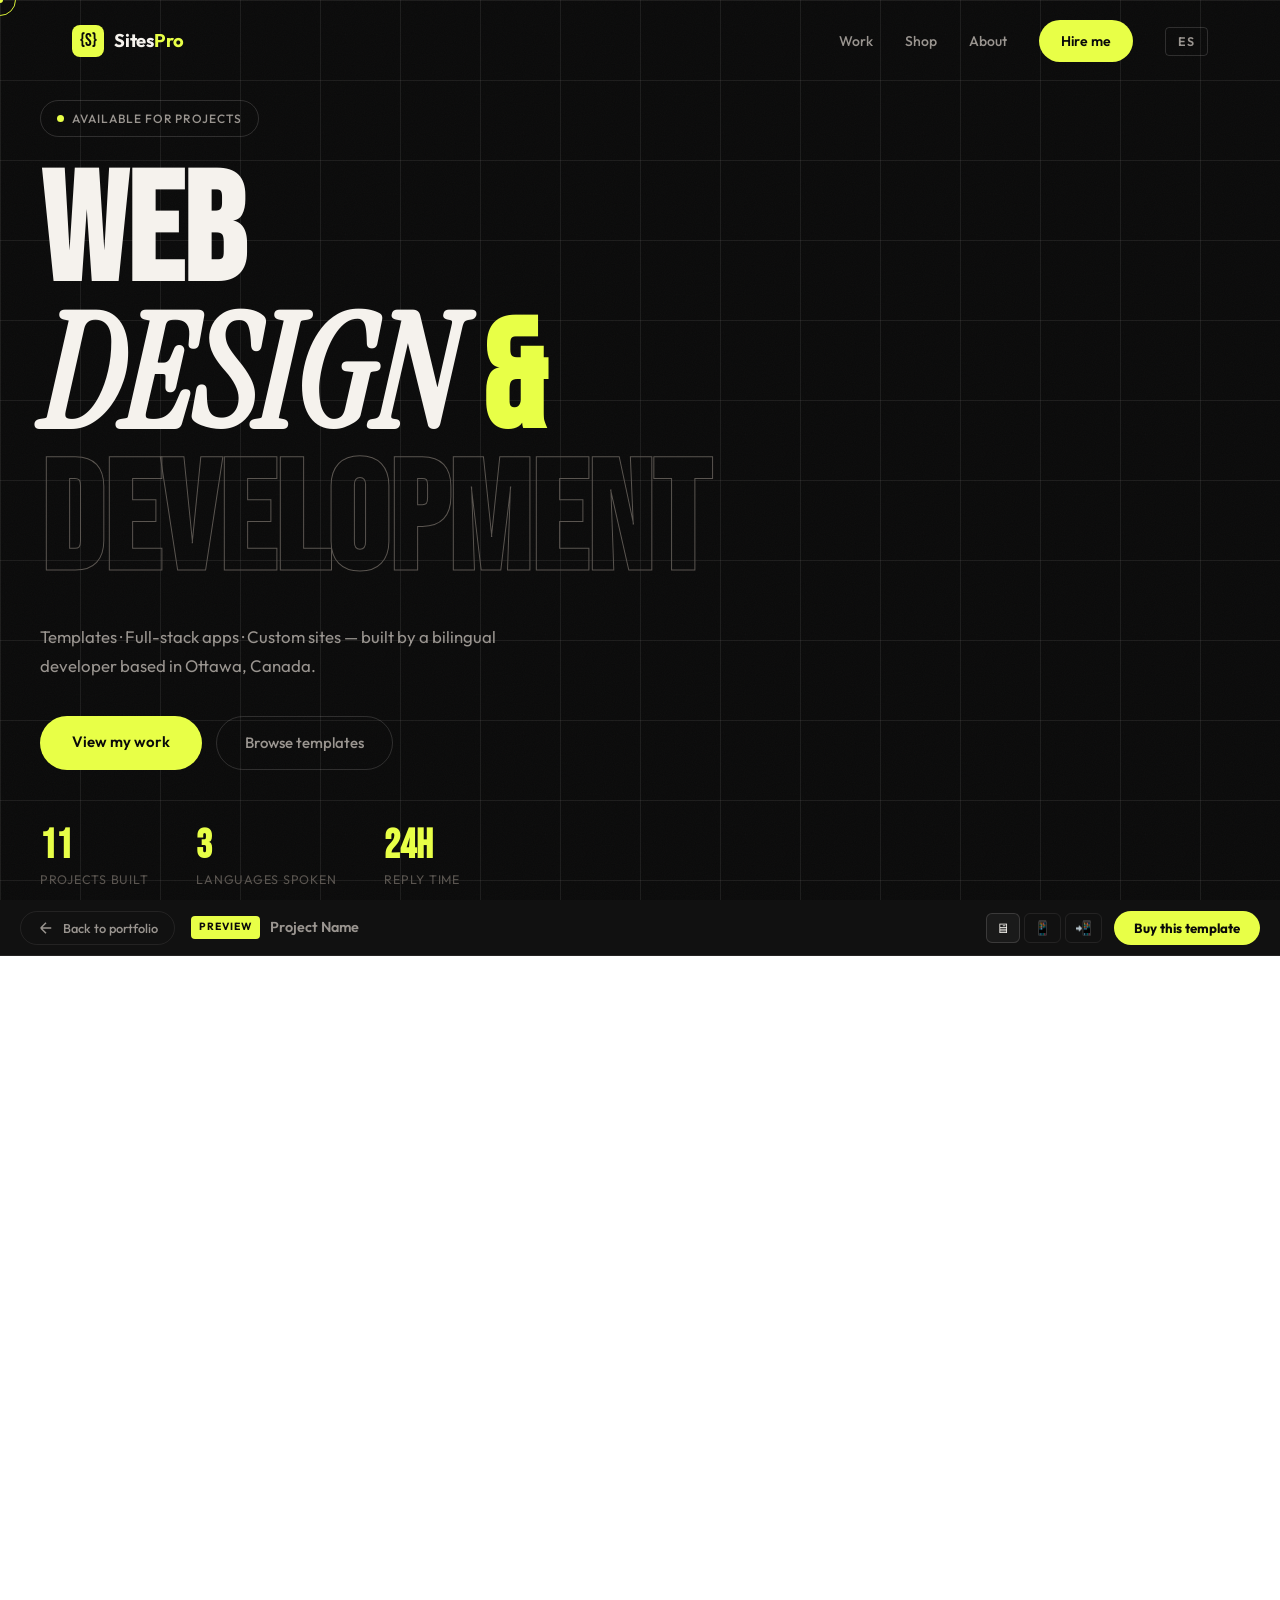
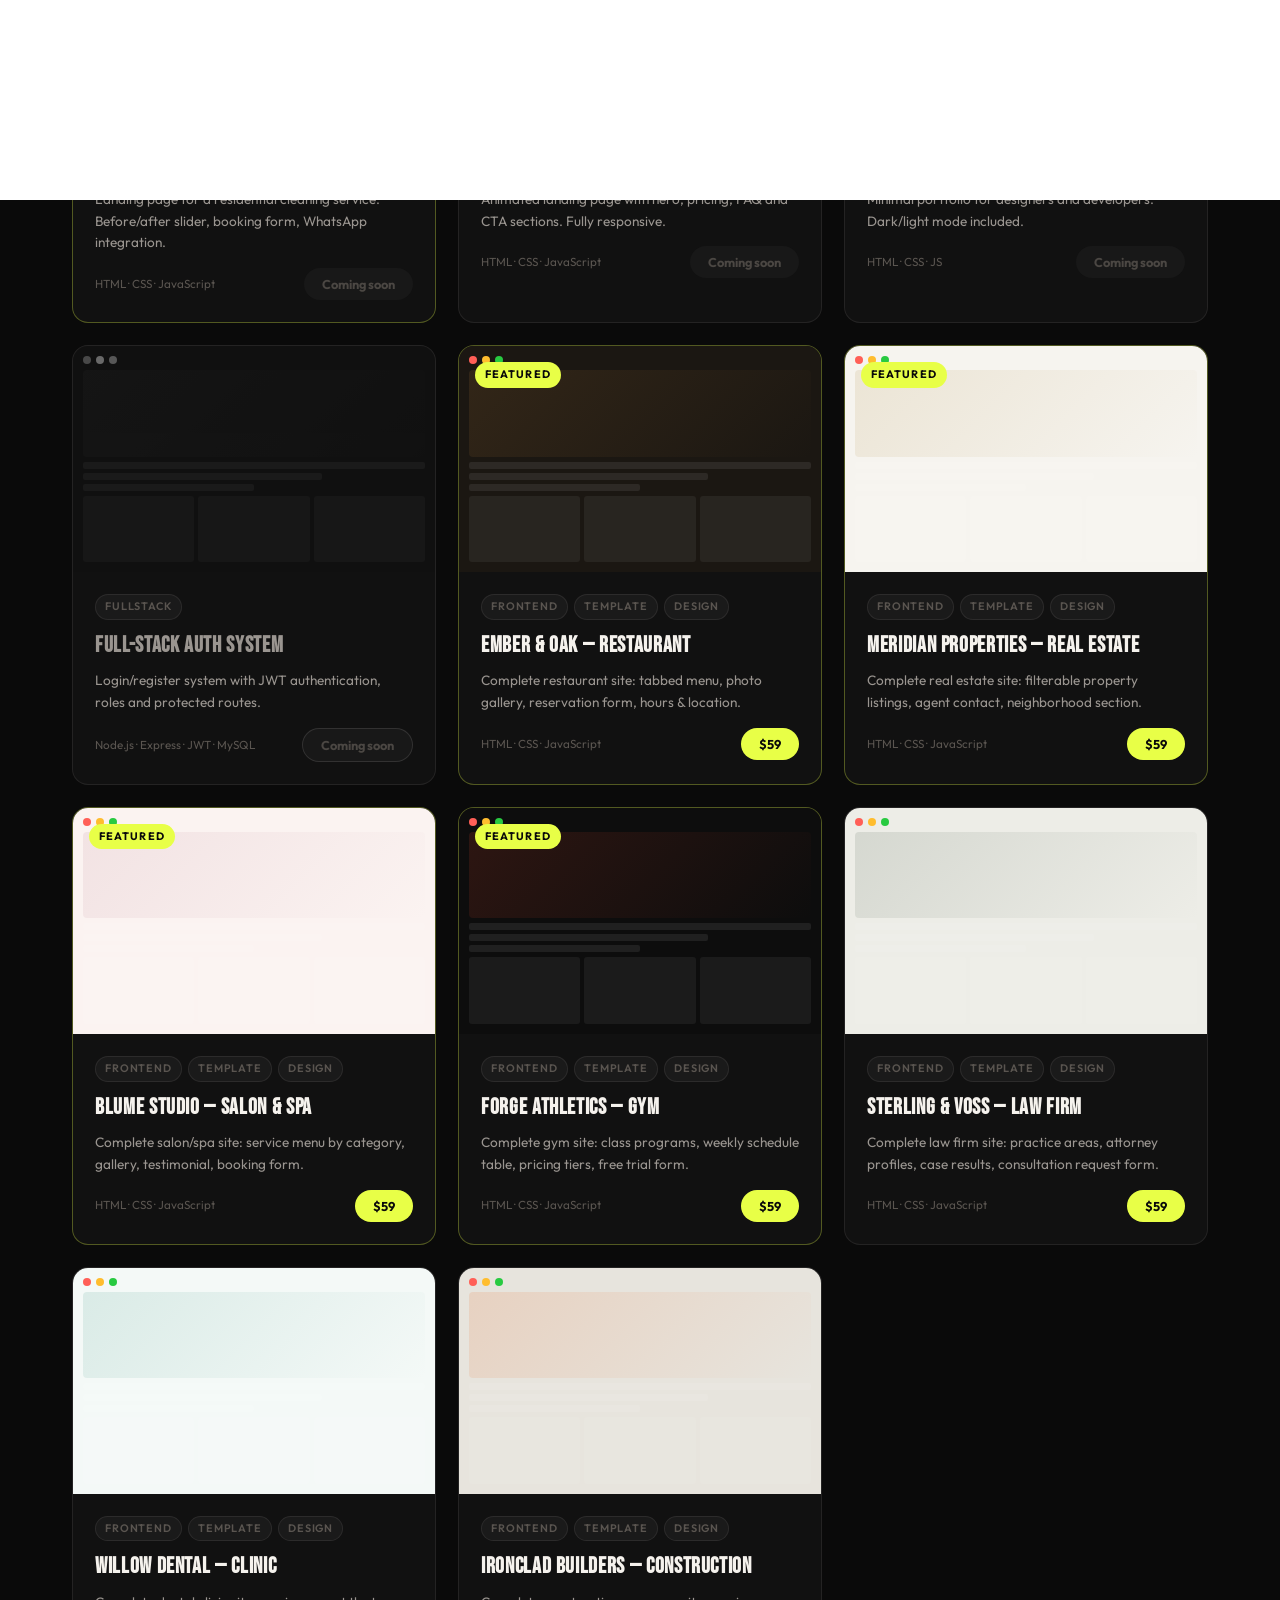
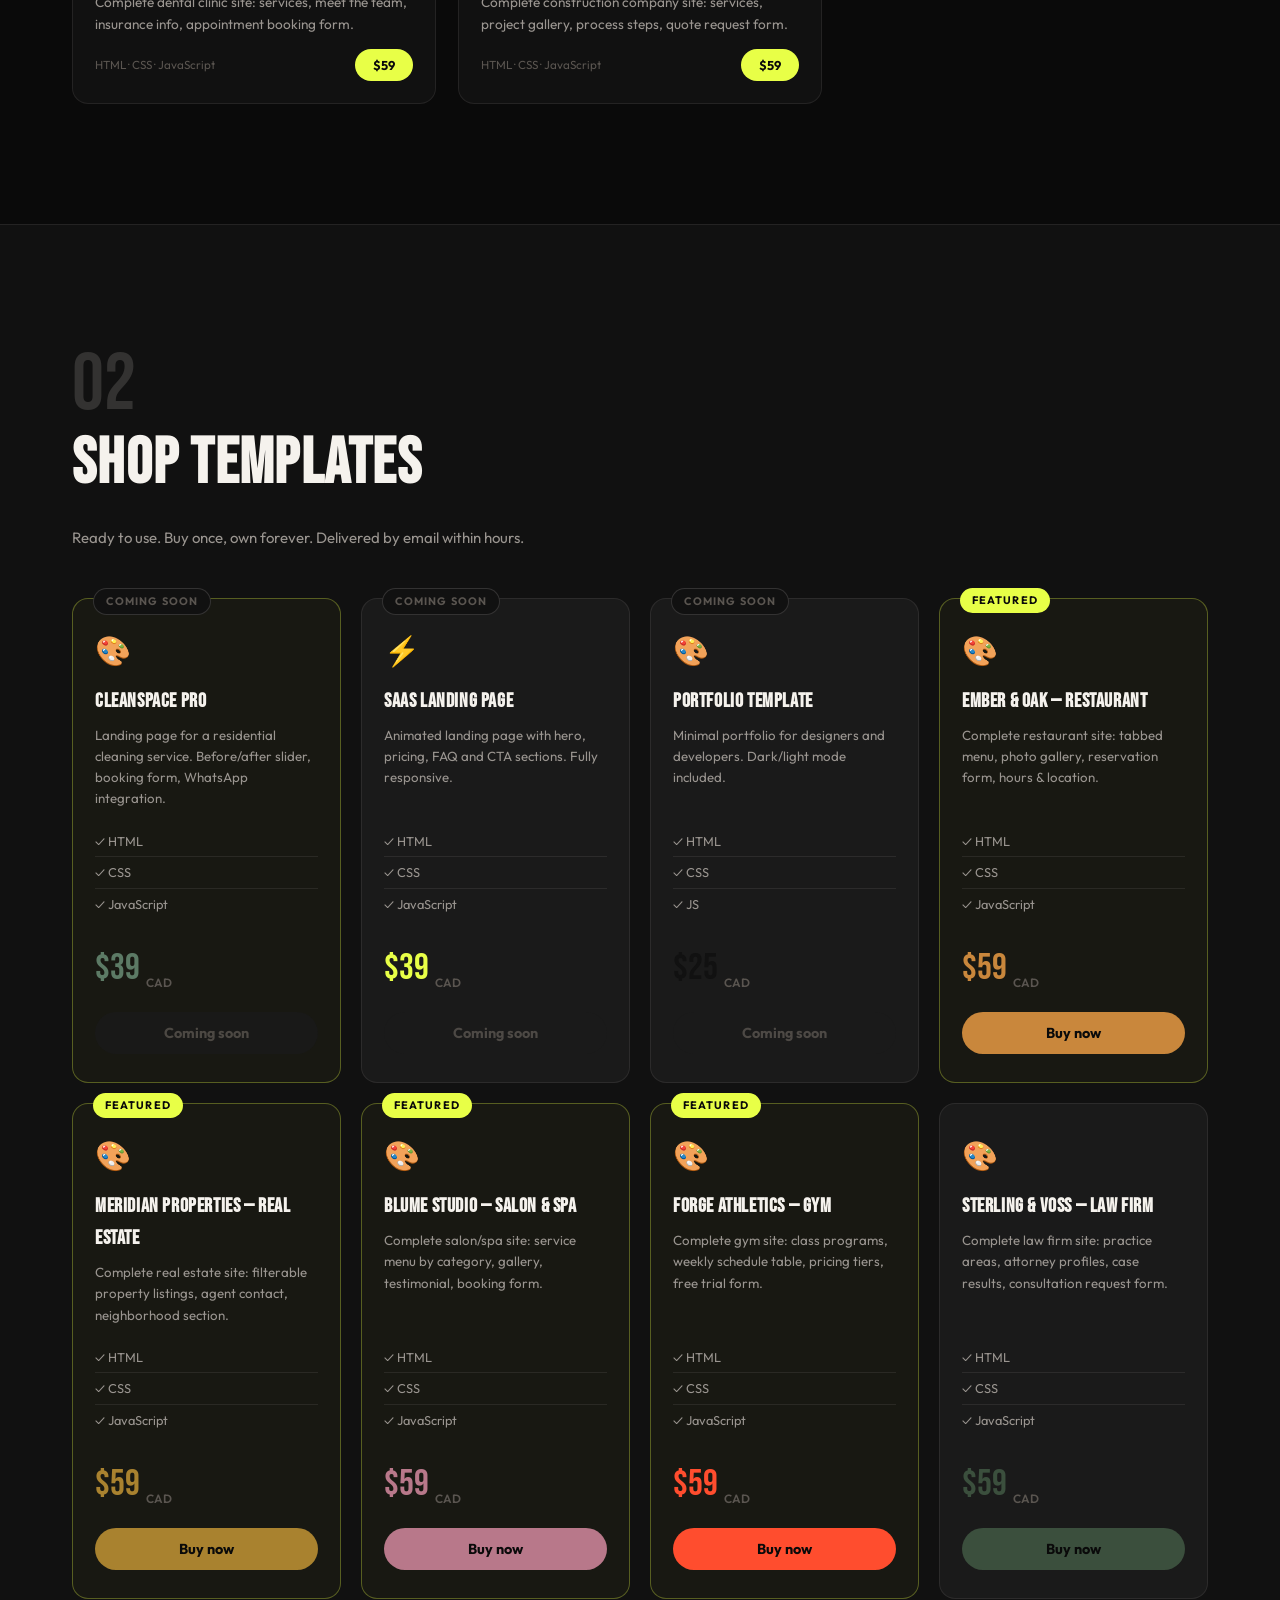
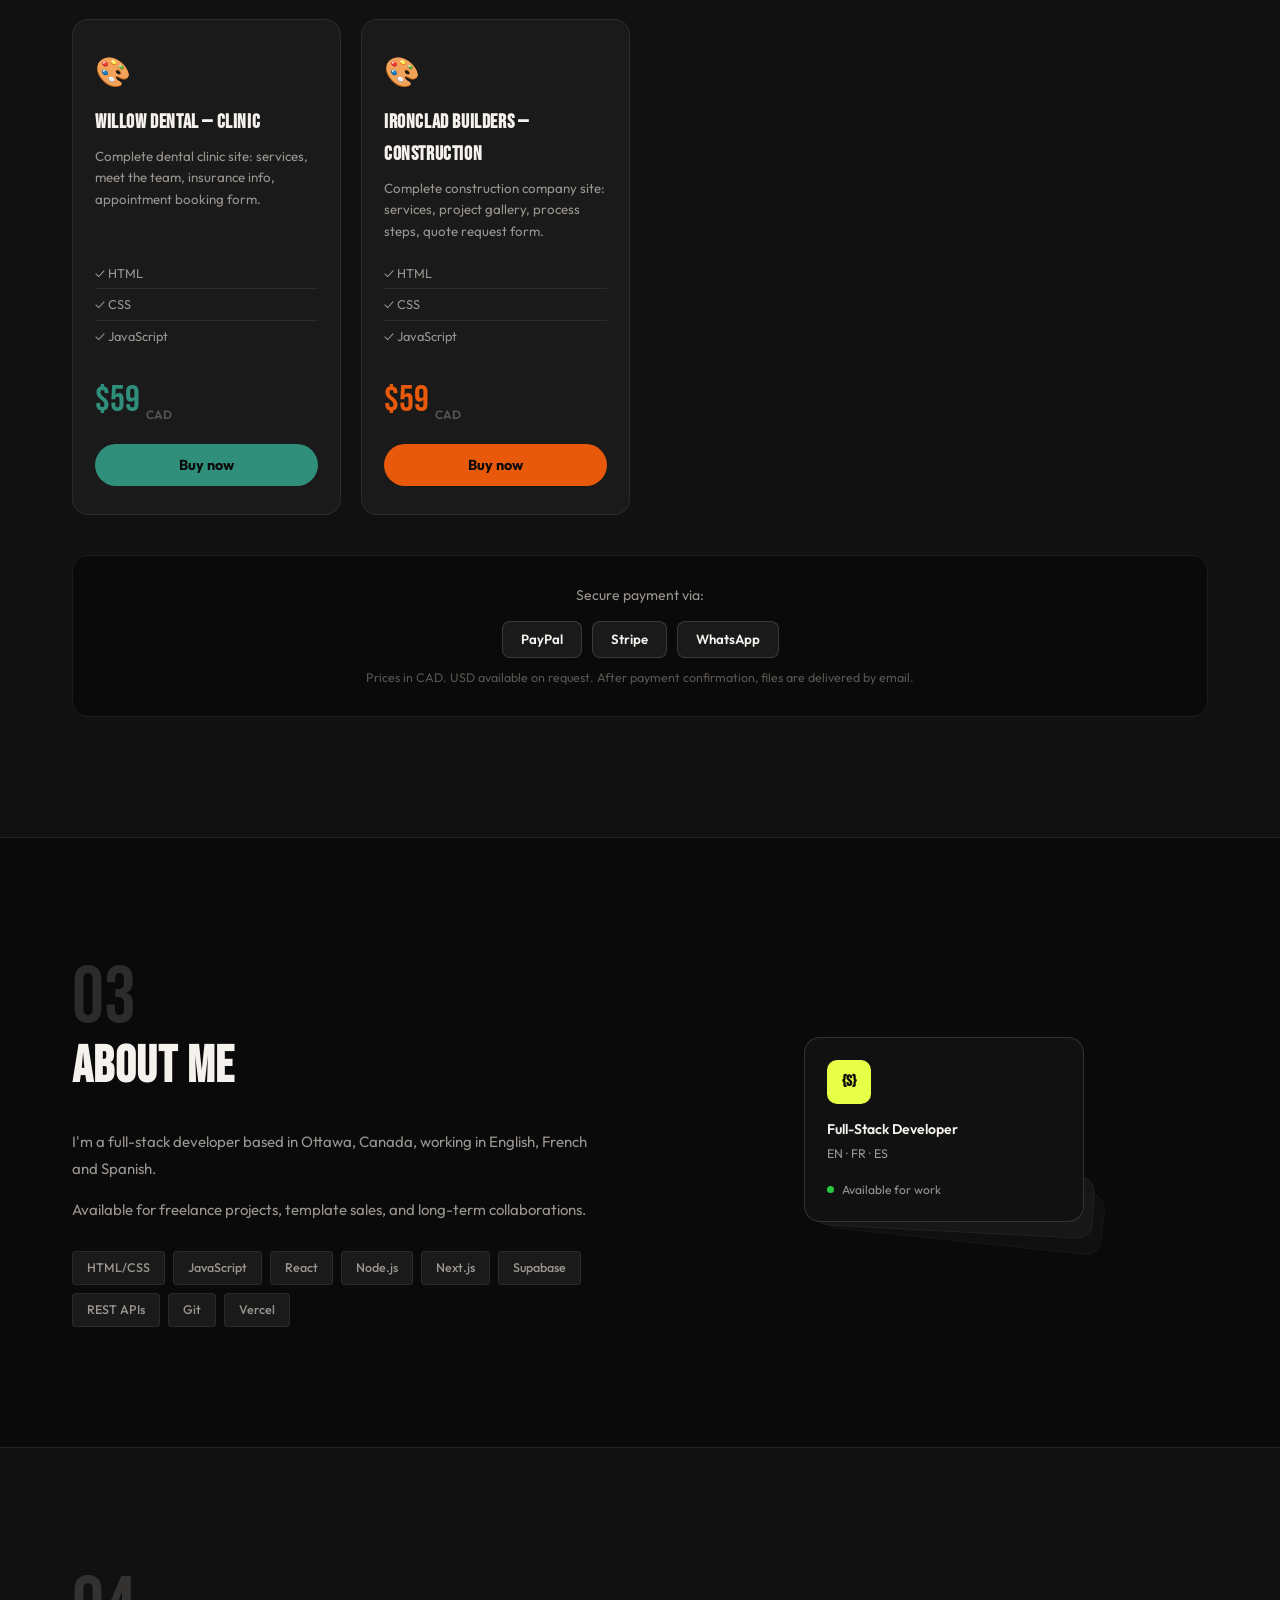
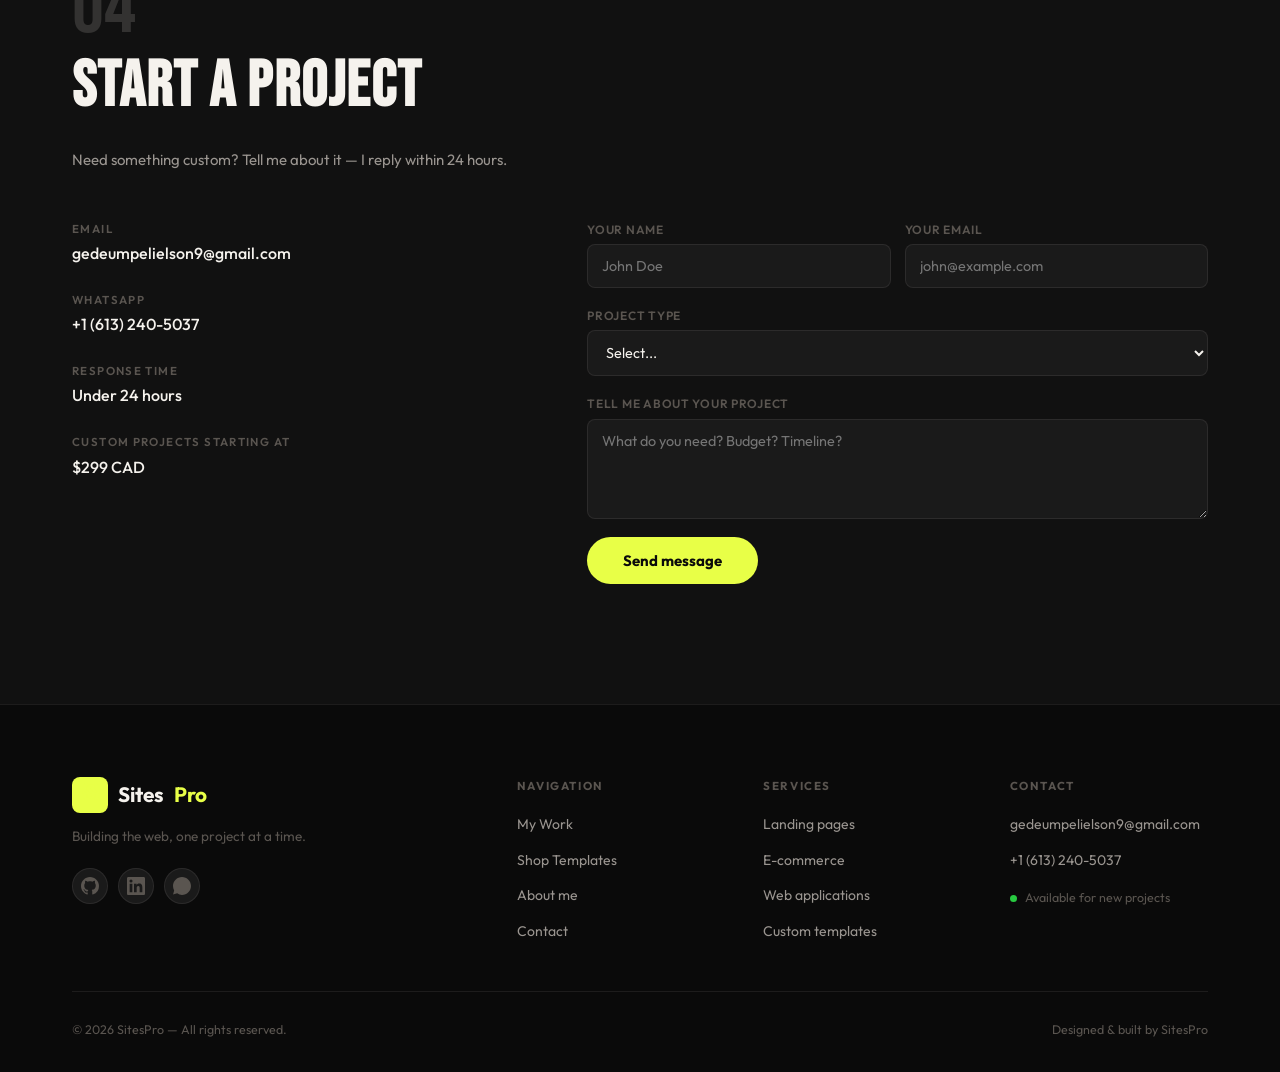
<file: index.html>
<!DOCTYPE html>
<html lang="en">
<head>
  <meta charset="UTF-8"/>
  <meta name="viewport" content="width=device-width, initial-scale=1.0"/>
  <title>SitesPro — Web Design &amp; Development</title>
  <meta name="description" content="SitesPro — professional web design and development. Templates, full-stack apps and custom sites, built by a bilingual freelance developer in Ottawa, Canada."/>
  <link rel="icon" type="image/svg+xml" href="assets/favicon.svg"/>
  <link rel="preconnect" href="https://fonts.googleapis.com"/>
  <link rel="preconnect" href="https://fonts.gstatic.com" crossorigin/>
  <link href="https://fonts.googleapis.com/css2?family=Bebas+Neue&family=Instrument+Serif:ital@0;1&family=Outfit:wght@300;400;500;600;700&display=swap" rel="stylesheet"/>
  <link rel="stylesheet" href="css/styles.css"/>
</head>
<body>

  <div class="cursor" id="cursor"></div>
  <div class="cursor-dot" id="cursorDot"></div>

  <!-- ═══ NAV ═══ -->
  <nav class="nav" id="nav">
    <div class="nav-inner">
      <a href="#" class="nav-logo">
        <span class="logo-mark">{S}</span>
        <span class="logo-text">Sites<span>Pro</span></span>
      </a>
      <div class="nav-links" id="navLinks">
        <a href="#work" data-en="Work" data-es="Trabajos">Work</a>
        <a href="#shop" data-en="Shop" data-es="Tienda">Shop</a>
        <a href="#about" data-en="About" data-es="Acerca">About</a>
        <a href="#contact" data-en="Hire me" data-es="Contrátame" class="nav-cta">Hire me</a>
        <button class="lang-toggle" id="langToggle">ES</button>
      </div>
      <button class="hamburger" id="hamburger" aria-label="Menu"><span></span><span></span><span></span></button>
    </div>
  </nav>

  <!-- ═══ HERO ═══ -->
  <section class="hero" id="hero">
    <div class="hero-noise"></div>
    <div class="hero-grid-lines"></div>
    <div class="hero-inner">
      <div class="hero-tag reveal">
        <span class="badge-dot"></span>
        <span data-en="Available for projects" data-es="Disponible para proyectos">Available for projects</span>
      </div>
      <h1 class="hero-title reveal">
        <span class="line-1">WEB</span>
        <span class="line-2"><em>DESIGN</em> &amp;</span>
        <span class="line-3">DEVELOPMENT</span>
      </h1>
      <p class="hero-sub reveal" data-en="Templates · Full-stack apps · Custom sites — built by a bilingual developer based in Ottawa, Canada." data-es="Plantillas · Apps full-stack · Sitios a medida — hechos por un developer bilingüe en Ottawa, Canadá.">
        Templates · Full-stack apps · Custom sites — built by a bilingual developer based in Ottawa, Canada.
      </p>
      <div class="hero-actions reveal">
        <a href="#work" class="btn-primary" data-en="View my work" data-es="Ver mis trabajos">View my work</a>
        <a href="#shop" class="btn-outline" data-en="Browse templates" data-es="Ver plantillas">Browse templates</a>
      </div>
      <div class="hero-stats reveal">
        <div class="hstat"><strong id="statProjects">0</strong><span data-en="Projects built" data-es="Proyectos">Projects built</span></div>
        <div class="hstat"><strong>3</strong><span data-en="Languages spoken" data-es="Idiomas">Languages spoken</span></div>
        <div class="hstat"><strong>24h</strong><span data-en="Reply time" data-es="Tiempo de respuesta">Reply time</span></div>
      </div>
    </div>
    <div class="hero-marquee">
      <div class="marquee-track">
        <span>HTML/CSS</span><span>·</span><span>JavaScript</span><span>·</span>
        <span>React</span><span>·</span><span>Node.js</span><span>·</span>
        <span>Supabase</span><span>·</span><span>Next.js</span><span>·</span>
        <span>Vercel</span><span>·</span><span>REST APIs</span><span>·</span>
        <span>HTML/CSS</span><span>·</span><span>JavaScript</span><span>·</span>
        <span>React</span><span>·</span><span>Node.js</span><span>·</span>
        <span>Supabase</span><span>·</span><span>Next.js</span><span>·</span>
        <span>Vercel</span><span>·</span><span>REST APIs</span><span>·</span>
      </div>
    </div>
  </section>

  <!-- ═══ WORK — Dynamic ═══ -->
  <section class="work" id="work">
    <div class="container">
      <div class="section-head reveal">
        <span class="section-num">01</span>
        <h2 data-en="Selected Work" data-es="Trabajos Seleccionados">Selected Work</h2>
        <p data-en="Live preview on every project — click to see the full page in action." data-es="Preview en vivo en cada proyecto — haz clic para ver la página completa funcionando.">Live preview on every project — click to see the full page in action.</p>
      </div>
      <div class="filters reveal" id="filterBar">
        <button class="filter-btn active" data-filter="all" data-en="All" data-es="Todo">All</button>
        <button class="filter-btn" data-filter="frontend" data-en="Frontend" data-es="Frontend">Frontend</button>
        <button class="filter-btn" data-filter="fullstack" data-en="Full-stack" data-es="Full-stack">Full-stack</button>
        <button class="filter-btn" data-filter="design" data-en="Design" data-es="Diseño">Design</button>
        <button class="filter-btn" data-filter="template" data-en="Templates" data-es="Plantillas">Templates</button>
      </div>
      <div class="projects-grid" id="projectsGrid">
        <div class="projects-loading"><div class="spinner"></div><span>Loading projects...</span></div>
      </div>
    </div>
  </section>

  <!-- ═══ SHOP — Dynamic ═══ -->
  <section class="shop" id="shop">
    <div class="container">
      <div class="section-head reveal">
        <span class="section-num">02</span>
        <h2 data-en="Shop Templates" data-es="Tienda de Plantillas">Shop Templates</h2>
        <p data-en="Ready to use. Buy once, own forever. Delivered by email within hours." data-es="Listo para usar. Compra una vez, es tuyo para siempre. Entrega por email en pocas horas.">Ready to use. Buy once, own forever. Delivered by email within hours.</p>
      </div>
      <div class="shop-grid" id="shopGrid">
        <div class="projects-loading"><div class="spinner"></div></div>
      </div>
      <div class="payment-info reveal">
        <p data-en="Secure payment via:" data-es="Pago seguro con:">Secure payment via:</p>
        <div class="payment-logos">
          <span class="pay-logo">PayPal</span>
          <span class="pay-logo">Stripe</span>
          <span class="pay-logo">WhatsApp</span>
        </div>
        <p class="delivery-note" data-en="Prices in CAD. USD available on request. After payment confirmation, files are delivered by email." data-es="Precios en CAD. USD disponible bajo pedido. Tras confirmar el pago, los archivos se entregan por email.">Prices in CAD. USD available on request. After payment confirmation, files are delivered by email.</p>
      </div>
    </div>
  </section>

  <!-- ═══ ABOUT ═══ -->
  <section class="about" id="about">
    <div class="container">
      <div class="about-grid">
        <div class="about-text reveal">
          <span class="section-num">03</span>
          <h2 data-en="About me" data-es="Acerca de mí">About me</h2>
          <p data-en="I'm a full-stack developer based in Ottawa, Canada, working in English, French and Spanish. I build sites and templates for small businesses, startups, and fellow developers who need solid, clean code." data-es="Soy desarrollador full-stack en Ottawa, Canadá, y trabajo en inglés, francés y español. Construyo sitios y plantillas para pequeños negocios, startups y otros developers que necesitan código sólido y limpio.">
            I'm a full-stack developer based in Ottawa, Canada, working in English, French and Spanish.
          </p>
          <p data-en="Available for freelance projects, template sales, and long-term collaborations." data-es="Disponible para proyectos freelance, venta de plantillas y colaboraciones a largo plazo.">
            Available for freelance projects, template sales, and long-term collaborations.
          </p>
          <div class="skills-list">
            <span>HTML/CSS</span><span>JavaScript</span><span>React</span>
            <span>Node.js</span><span>Next.js</span><span>Supabase</span>
            <span>REST APIs</span><span>Git</span><span>Vercel</span>
          </div>
        </div>
        <div class="about-visual reveal">
          <div class="about-card-stack">
            <div class="acard acard-back"><div class="acard-line"></div><div class="acard-line short"></div></div>
            <div class="acard acard-mid"><div class="acard-line"></div><div class="acard-line short"></div></div>
            <div class="acard acard-front">
              <div class="acard-avatar">{S}</div>
              <div class="acard-info"><strong>Full-Stack Developer</strong><span>EN · FR · ES</span></div>
              <div class="acard-status"><span class="status-dot"></span><span data-en="Available for work" data-es="Disponible para trabajar">Available for work</span></div>
            </div>
          </div>
        </div>
      </div>
    </div>
  </section>

  <!-- ═══ CONTACT ═══ -->
  <section class="contact" id="contact">
    <div class="container">
      <div class="section-head reveal">
        <span class="section-num">04</span>
        <h2 data-en="Start a project" data-es="Iniciar un proyecto">Start a project</h2>
        <p data-en="Need something custom? Tell me about it — I reply within 24 hours." data-es="¿Necesitas algo a la medida? Cuéntame — te respondo en menos de 24 horas.">Need something custom? Tell me about it — I reply within 24 hours.</p>
      </div>
      <div class="contact-grid">
        <div class="contact-info reveal">
          <div class="contact-item">
            <span class="ci-label" data-en="Email" data-es="Correo">Email</span>
            <a href="mailto:gedeumpelielson9@gmail.com" class="ci-value">gedeumpelielson9@gmail.com</a>
          </div>
          <div class="contact-item">
            <span class="ci-label">WhatsApp</span>
            <a href="https://wa.me/16132405037" class="ci-value" target="_blank" rel="noopener">+1 (613) 240-5037</a>
          </div>
          <div class="contact-item">
            <span class="ci-label" data-en="Response time" data-es="Tiempo de respuesta">Response time</span>
            <span class="ci-value" data-en="Under 24 hours" data-es="Menos de 24 horas">Under 24 hours</span>
          </div>
          <div class="contact-item">
            <span class="ci-label" data-en="Custom projects starting at" data-es="Proyectos a medida desde">Custom projects starting at</span>
            <span class="ci-value">$299 CAD</span>
          </div>
        </div>
        <form class="contact-form reveal" id="contactForm" novalidate>
          <div class="form-row">
            <div class="form-group">
              <label data-en="Your name" data-es="Tu nombre">Your name</label>
              <input type="text" name="name" placeholder="John Doe" required/>
            </div>
            <div class="form-group">
              <label data-en="Your email" data-es="Tu email">Your email</label>
              <input type="email" name="email" placeholder="john@example.com" required/>
            </div>
          </div>
          <div class="form-group">
            <label data-en="Project type" data-es="Tipo de proyecto">Project type</label>
            <select name="type" required>
              <option value="" data-en="Select..." data-es="Selecciona...">Select...</option>
              <option value="landing" data-en="Landing page" data-es="Landing page">Landing page</option>
              <option value="ecommerce" data-en="E-commerce store" data-es="Tienda online">E-commerce store</option>
              <option value="webapp" data-en="Web application" data-es="Aplicación web">Web application</option>
              <option value="template" data-en="Custom template" data-es="Plantilla personalizada">Custom template</option>
              <option value="other" data-en="Other" data-es="Otro">Other</option>
            </select>
          </div>
          <div class="form-group">
            <label data-en="Tell me about your project" data-es="Cuéntame sobre tu proyecto">Tell me about your project</label>
            <textarea name="message" rows="4" placeholder="What do you need? Budget? Timeline?" required></textarea>
          </div>
          <button type="submit" class="btn-submit" id="submitBtn">
            <span id="btn-text" data-en="Send message" data-es="Enviar mensaje">Send message</span>
            <span id="btn-load" style="display:none" data-en="Sending..." data-es="Enviando...">Sending...</span>
          </button>
          <div class="form-success" id="formSuccess">✓ <span data-en="Message sent! I'll reply within 24h." data-es="Mensaje enviado. Te respondo en menos de 24h.">Message sent!</span></div>
          <div class="form-error" id="formError" data-en="Please fill all required fields correctly." data-es="Por favor completa todos los campos correctamente.">Please fill all required fields correctly.</div>
        </form>
      </div>
    </div>
  </section>

  <!-- ═══ FOOTER ═══ -->
  <footer class="footer">
    <div class="container">
      <div class="footer-top">
        <div class="footer-brand">
          <div class="footer-logo"><span class="logo-mark">{S}</span> Sites<span>Pro</span></div>
          <p data-en="Building the web, one project at a time." data-es="Construyendo la web, un proyecto a la vez.">Building the web, one project at a time.</p>
          <div class="footer-social">
            <a href="https://github.com/Sonny0998" target="_blank" rel="noopener" class="social-link" aria-label="GitHub">
              <svg viewBox="0 0 24 24" fill="currentColor" width="18" height="18"><path d="M12 0C5.37 0 0 5.37 0 12c0 5.31 3.435 9.795 8.205 11.385.6.105.825-.255.825-.57 0-.285-.015-1.23-.015-2.235-3.015.555-3.795-.735-4.035-1.41-.135-.345-.72-1.41-1.23-1.695-.42-.225-1.02-.78-.015-.795.945-.015 1.62.87 1.845 1.23 1.08 1.815 2.805 1.305 3.495.99.105-.78.42-1.305.765-1.605-2.67-.3-5.46-1.335-5.46-5.925 0-1.305.465-2.385 1.23-3.225-.12-.3-.54-1.53.12-3.18 0 0 1.005-.315 3.3 1.23.96-.27 1.98-.405 3-.405s2.04.135 3 .405c2.295-1.56 3.3-1.23 3.3-1.23.66 1.65.24 2.88.12 3.18.765.84 1.23 1.905 1.23 3.225 0 4.605-2.805 5.625-5.475 5.925.435.375.81 1.095.81 2.22 0 1.605-.015 2.895-.015 3.3 0 .315.225.69.825.57A12.02 12.02 0 0024 12c0-6.63-5.37-12-12-12z"/></svg>
            </a>
            <a href="https://www.linkedin.com/in/pelielson-gedeum-1a5b821a6" target="_blank" rel="noopener" class="social-link" aria-label="LinkedIn">
              <svg viewBox="0 0 24 24" fill="currentColor" width="18" height="18"><path d="M20.447 20.452h-3.554v-5.569c0-1.328-.027-3.037-1.852-3.037-1.853 0-2.136 1.445-2.136 2.939v5.667H9.351V9h3.414v1.561h.046c.477-.9 1.637-1.85 3.37-1.85 3.601 0 4.267 2.37 4.267 5.455v6.286zM5.337 7.433a2.062 2.062 0 01-2.063-2.065 2.064 2.064 0 112.063 2.065zm1.782 13.019H3.555V9h3.564v11.452zM22.225 0H1.771C.792 0 0 .774 0 1.729v20.542C0 23.227.792 24 1.771 24h20.451C23.2 24 24 23.227 24 22.271V1.729C24 .774 23.2 0 22.222 0h.003z"/></svg>
            </a>
            <a href="https://wa.me/16132405037" target="_blank" rel="noopener" class="social-link" aria-label="WhatsApp">
              <svg viewBox="0 0 24 24" fill="currentColor" width="18" height="18"><path d="M17.472 14.382c-.297-.149-1.758-.867-2.03-.967-.273-.099-.471-.148-.67.15-.197.297-.767.966-.94 1.164-.173.199-.347.223-.644.075-.297-.15-1.255-.463-2.39-1.475-.883-.788-1.48-1.761-1.653-2.059-.173-.297-.018-.458.13-.606.134-.133.298-.347.446-.52.149-.174.198-.298.298-.497.099-.198.05-.371-.025-.52-.075-.149-.669-1.612-.916-2.207-.242-.579-.487-.5-.669-.51-.173-.008-.371-.01-.57-.01-.198 0-.52.074-.792.372-.272.297-1.04 1.016-1.04 2.479 0 1.462 1.065 2.875 1.213 3.074.149.198 2.096 3.2 5.077 4.487.709.306 1.262.489 1.694.625.712.227 1.36.195 1.871.118.571-.085 1.758-.719 2.006-1.413.248-.694.248-1.289.173-1.413-.074-.124-.272-.198-.57-.347zM12 0C5.373 0 0 5.373 0 12c0 2.123.558 4.113 1.528 5.836L.057 23.2l5.51-1.443A11.945 11.945 0 0012 24c6.627 0 12-5.373 12-12S18.627 0 12 0z"/></svg>
            </a>
          </div>
        </div>
        <div class="footer-col">
          <h4 data-en="Navigation" data-es="Navegación">Navigation</h4>
          <ul>
            <li><a href="#work" data-en="My Work" data-es="Mis Trabajos">My Work</a></li>
            <li><a href="#shop" data-en="Shop Templates" data-es="Tienda">Shop Templates</a></li>
            <li><a href="#about" data-en="About me" data-es="Acerca de mí">About me</a></li>
            <li><a href="#contact" data-en="Contact" data-es="Contacto">Contact</a></li>
          </ul>
        </div>
        <div class="footer-col">
          <h4 data-en="Services" data-es="Servicios">Services</h4>
          <ul>
            <li><a href="#contact" data-en="Landing pages" data-es="Landing pages">Landing pages</a></li>
            <li><a href="#contact" data-en="E-commerce" data-es="E-commerce">E-commerce</a></li>
            <li><a href="#contact" data-en="Web applications" data-es="Aplicaciones web">Web applications</a></li>
            <li><a href="#contact" data-en="Custom templates" data-es="Plantillas a medida">Custom templates</a></li>
          </ul>
        </div>
        <div class="footer-col">
          <h4 data-en="Contact" data-es="Contacto">Contact</h4>
          <ul>
            <li><a href="mailto:gedeumpelielson9@gmail.com">gedeumpelielson9@gmail.com</a></li>
            <li><a href="https://wa.me/16132405037" target="_blank" rel="noopener">+1 (613) 240-5037</a></li>
          </ul>
          <div class="footer-available"><span class="status-dot"></span><span data-en="Available for new projects" data-es="Disponible para nuevos proyectos">Available for new projects</span></div>
        </div>
      </div>
      <div class="footer-bottom">
        <p>© <span id="year"></span> SitesPro — <span data-en="All rights reserved." data-es="Todos los derechos reservados.">All rights reserved.</span></p>
        <p class="footer-built" data-en="Designed &amp; built by SitesPro" data-es="Diseñado y desarrollado por SitesPro">Designed &amp; built by SitesPro</p>
      </div>
    </div>
  </footer>

  <!-- ═══ PREVIEW MODAL ═══ -->
  <div class="preview-overlay" id="previewOverlay">
    <div class="preview-topbar">
      <div class="preview-topbar-left">
        <button class="preview-back" id="previewBack">
          <svg viewBox="0 0 24 24" fill="none" stroke="currentColor" stroke-width="2" width="18" height="18"><path d="M19 12H5M5 12l7-7M5 12l7 7"/></svg>
          <span data-en="Back to portfolio" data-es="Volver al portafolio">Back to portfolio</span>
        </button>
        <div class="preview-title-bar">
          <span class="preview-badge">PREVIEW</span>
          <span id="previewProjectTitle">Project Name</span>
        </div>
      </div>
      <div class="preview-topbar-right">
        <div class="preview-device-btns">
          <button class="dev-btn active" data-width="100%" title="Desktop">🖥</button>
          <button class="dev-btn" data-width="768px" title="Tablet">📱</button>
          <button class="dev-btn" data-width="375px" title="Mobile">📲</button>
        </div>
        <button class="preview-buy-btn" id="previewBuyBtn">
          <span data-en="Buy this template" data-es="Comprar plantilla">Buy this template</span>
        </button>
      </div>
    </div>
    <div class="preview-frame-wrap" id="previewFrameWrap">
      <iframe id="previewIframe" src="" title="Project preview"></iframe>
    </div>
  </div>

  <!-- ═══ PURCHASE MODAL ═══ -->
  <div class="modal-overlay" id="modalOverlay">
    <div class="modal" id="modal">
      <button class="modal-close" id="modalClose" aria-label="Close">✕</button>
      <h3 id="modalTitle">Purchase Template</h3>
      <p data-en="Choose your preferred payment method:" data-es="Elige tu método de pago:">Choose your preferred payment method:</p>
      <div class="modal-price" id="modalPrice">$29</div>
      <div class="modal-methods">
        <button class="method-btn paypal" data-url="https://paypal.me/PelielsonGedeum">
          <strong>PayPal</strong>
          <span data-en="Pay with PayPal or card" data-es="Paga con PayPal o tarjeta">Pay with PayPal or card</span>
        </button>
        <button class="method-btn stripe" id="stripeBtn">
          <strong>Stripe</strong>
          <span data-en="Coming soon — use PayPal or WhatsApp for now" data-es="Próximamente — usa PayPal o WhatsApp por ahora">Coming soon — use PayPal or WhatsApp for now</span>
        </button>
        <button class="method-btn whatsapp" data-url="https://wa.me/16132405037">
          <strong>WhatsApp</strong>
          <span data-en="Contact me to arrange payment" data-es="Contáctame para acordar el pago">Contact me to arrange payment</span>
        </button>
      </div>
      <p class="modal-note" data-en="After payment confirmation, files are delivered by email." data-es="Tras la confirmación del pago, los archivos se entregan por email.">After payment confirmation, files are delivered by email.</p>
    </div>
  </div>

  <button class="scroll-top" id="scrollTop" aria-label="Scroll to top">↑</button>
  <script src="js/script.js"></script>
</body>
</html>
</file>
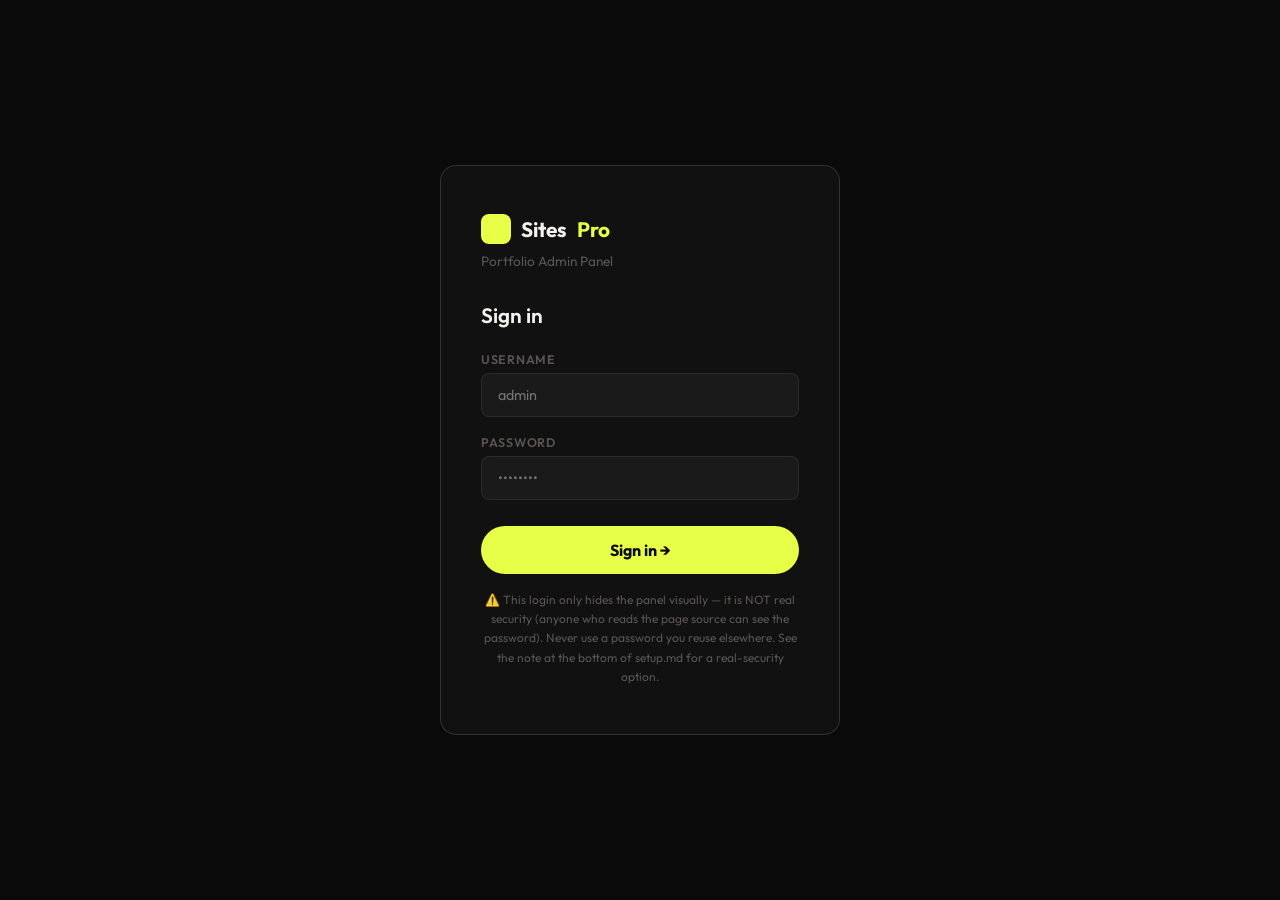
<file: admin/index.html>
<!DOCTYPE html>
<html lang="en">
<head>
  <meta charset="UTF-8"/>
  <meta name="viewport" content="width=device-width, initial-scale=1.0"/>
  <meta name="robots" content="noindex, nofollow"/>
  <title>SitesPro — Admin</title>
  <link href="https://fonts.googleapis.com/css2?family=Outfit:wght@400;500;600;700&display=swap" rel="stylesheet"/>
  <style>
    :root{--bg:#0A0A0A;--bg2:#111;--bg3:#1a1a1a;--fg:#F5F2ED;--fg2:#9A9590;--fg3:#5A5550;--accent:#E8FF47;--accent2:#FF6B35;--border:rgba(245,242,237,.08);--border2:rgba(245,242,237,.15);--r:8px;--t:.3s ease;}
    *,*::before,*::after{box-sizing:border-box;margin:0;padding:0;}
    body{font-family:'Outfit',sans-serif;background:var(--bg);color:var(--fg);min-height:100vh;}

    .login-screen{display:flex;align-items:center;justify-content:center;min-height:100vh;padding:24px;}
    .login-card{background:var(--bg2);border:1px solid var(--border2);border-radius:16px;padding:48px 40px;width:100%;max-width:400px;}
    .login-logo{display:flex;align-items:center;gap:10px;font-size:1.3rem;font-weight:700;color:var(--fg);margin-bottom:8px;}
    .login-logo span{color:var(--accent);}
    .logo-mark{font-size:1rem;background:var(--accent);color:#0A0A0A;width:30px;height:30px;border-radius:8px;display:flex;align-items:center;justify-content:center;flex-shrink:0;}
    .login-subtitle{font-size:.85rem;color:var(--fg3);margin-bottom:32px;}
    .login-card h2{font-size:1.3rem;font-weight:600;margin-bottom:24px;}
    .field{display:flex;flex-direction:column;gap:6px;margin-bottom:18px;}
    .field label{font-size:.78rem;font-weight:600;letter-spacing:.06em;text-transform:uppercase;color:var(--fg3);}
    .field input{background:var(--bg3);border:1px solid var(--border);border-radius:var(--r);padding:12px 16px;font-family:'Outfit',sans-serif;font-size:.9rem;color:var(--fg);outline:none;transition:var(--t);}
    .field input:focus{border-color:var(--accent);}
    .btn-login{width:100%;background:var(--accent);color:#0A0A0A;border:none;border-radius:40px;padding:14px;font-family:'Outfit',sans-serif;font-weight:700;font-size:1rem;cursor:pointer;transition:var(--t);margin-top:8px;}
    .btn-login:hover{opacity:.9;}
    .login-error{display:none;background:rgba(255,107,53,.1);border:1px solid rgba(255,107,53,.3);color:var(--accent2);padding:10px 16px;border-radius:var(--r);font-size:.83rem;margin-top:12px;}
    .login-hint{font-size:.75rem;color:var(--fg3);text-align:center;margin-top:16px;line-height:1.6;}

    .admin-screen{display:none;}
    .admin-screen.active{display:flex;min-height:100vh;}
    .sidebar{width:220px;background:var(--bg2);border-right:1px solid var(--border);padding:24px 0;flex-shrink:0;display:flex;flex-direction:column;}
    .sidebar-logo{display:flex;align-items:center;gap:8px;font-size:1.05rem;font-weight:700;color:var(--fg);padding:0 20px 24px;border-bottom:1px solid var(--border);}
    .sidebar-logo span{color:var(--accent);}
    .sidebar-nav{padding:16px 0;flex:1;}
    .side-link{display:flex;align-items:center;gap:10px;padding:10px 20px;font-size:.875rem;font-weight:500;color:var(--fg2);cursor:pointer;transition:var(--t);border:none;background:none;width:100%;text-align:left;}
    .side-link:hover,.side-link.active{background:rgba(232,255,71,.06);color:var(--accent);}
    .sidebar-footer{padding:16px 20px;border-top:1px solid var(--border);}
    .btn-logout{width:100%;background:transparent;border:1px solid var(--border);color:var(--fg3);border-radius:var(--r);padding:9px;font-family:'Outfit',sans-serif;font-size:.8rem;cursor:pointer;transition:var(--t);}
    .btn-logout:hover{border-color:var(--accent2);color:var(--accent2);}

    .main-content{flex:1;padding:32px;overflow-y:auto;}
    .page-header{display:flex;justify-content:space-between;align-items:center;margin-bottom:32px;flex-wrap:wrap;gap:12px;}
    .page-header h1{font-size:1.5rem;font-weight:700;}
    .page-header p{font-size:.85rem;color:var(--fg3);margin-top:4px;}

    .stats-row{display:grid;grid-template-columns:repeat(4,1fr);gap:16px;margin-bottom:32px;}
    .stat-card{background:var(--bg2);border:1px solid var(--border);border-radius:12px;padding:20px;}
    .stat-card .s-val{font-size:2rem;font-weight:700;color:var(--accent);font-variant-numeric:tabular-nums;}
    .stat-card .s-label{font-size:.78rem;color:var(--fg3);margin-top:4px;}

    .panel{background:var(--bg2);border:1px solid var(--border);border-radius:12px;overflow:hidden;margin-bottom:24px;}
    .panel-header{display:flex;justify-content:space-between;align-items:center;padding:20px 24px;border-bottom:1px solid var(--border);}
    .panel-header h2{font-size:1rem;font-weight:600;}
    .btn-add{background:var(--accent);color:#0A0A0A;border:none;border-radius:40px;padding:9px 20px;font-family:'Outfit',sans-serif;font-weight:700;font-size:.83rem;cursor:pointer;transition:var(--t);}
    .btn-add:hover{opacity:.9;}
    table{width:100%;border-collapse:collapse;}
    th{font-size:.72rem;font-weight:600;letter-spacing:.1em;text-transform:uppercase;color:var(--fg3);padding:12px 16px;text-align:left;border-bottom:1px solid var(--border);}
    td{padding:14px 16px;font-size:.875rem;color:var(--fg2);border-bottom:1px solid var(--border);}
    tr:last-child td{border-bottom:none;}
    tr:hover td{background:rgba(255,255,255,.02);}
    .td-title{color:var(--fg);font-weight:500;}
    .td-price{color:var(--accent);font-weight:600;}
    .badge{display:inline-block;font-size:.68rem;font-weight:600;letter-spacing:.08em;text-transform:uppercase;padding:3px 10px;border-radius:40px;}
    .badge-sale{background:rgba(232,255,71,.12);color:var(--accent);}
    .badge-custom{background:rgba(255,107,53,.12);color:var(--accent2);}
    .td-actions{display:flex;gap:8px;flex-wrap:wrap;}
    .btn-edit,.btn-del,.btn-preview-sm{border:none;border-radius:6px;padding:6px 12px;font-family:'Outfit',sans-serif;font-size:.75rem;font-weight:600;cursor:pointer;transition:var(--t);}
    .btn-edit{background:rgba(245,242,237,.08);color:var(--fg2);}
    .btn-edit:hover{background:rgba(245,242,237,.15);color:var(--fg);}
    .btn-del{background:rgba(255,107,53,.1);color:var(--accent2);}
    .btn-del:hover{background:rgba(255,107,53,.2);}
    .btn-preview-sm{background:rgba(232,255,71,.1);color:var(--accent);}
    .btn-preview-sm:hover{background:rgba(232,255,71,.2);}

    .form-overlay{position:fixed;inset:0;background:rgba(0,0,0,.85);backdrop-filter:blur(8px);z-index:200;display:flex;align-items:center;justify-content:center;opacity:0;pointer-events:none;transition:var(--t);}
    .form-overlay.open{opacity:1;pointer-events:all;}
    .form-modal{background:var(--bg2);border:1px solid var(--border2);border-radius:16px;padding:36px;width:100%;max-width:640px;max-height:90vh;overflow-y:auto;position:relative;transform:translateY(20px);transition:transform var(--t);}
    .form-overlay.open .form-modal{transform:translateY(0);}
    .form-modal h2{font-size:1.2rem;font-weight:700;margin-bottom:24px;}
    .form-grid{display:grid;grid-template-columns:1fr 1fr;gap:16px;}
    .form-grid .full{grid-column:1/-1;}
    .fm-group{display:flex;flex-direction:column;gap:5px;}
    .fm-group label{font-size:.75rem;font-weight:600;letter-spacing:.06em;text-transform:uppercase;color:var(--fg3);}
    .fm-group input,.fm-group select,.fm-group textarea{background:var(--bg3);border:1px solid var(--border);border-radius:var(--r);padding:11px 14px;font-family:'Outfit',sans-serif;font-size:.875rem;color:var(--fg);outline:none;transition:var(--t);}
    .fm-group input:focus,.fm-group select:focus,.fm-group textarea:focus{border-color:var(--accent);}
    .fm-group select option{background:var(--bg3);}
    .color-row{display:flex;align-items:center;gap:10px;}
    .color-row input[type=color]{width:40px;height:40px;border:none;background:none;cursor:pointer;border-radius:8px;}
    .color-row input[type=text]{flex:1;}
    .form-actions{display:flex;gap:12px;justify-content:flex-end;margin-top:24px;}
    .btn-cancel{background:transparent;border:1px solid var(--border);color:var(--fg2);border-radius:40px;padding:10px 24px;font-family:'Outfit',sans-serif;font-weight:600;font-size:.875rem;cursor:pointer;transition:var(--t);}
    .btn-cancel:hover{border-color:var(--fg);color:var(--fg);}
    .btn-save{background:var(--accent);color:#0A0A0A;border:none;border-radius:40px;padding:10px 28px;font-family:'Outfit',sans-serif;font-weight:700;font-size:.875rem;cursor:pointer;transition:var(--t);}
    .btn-save:hover{opacity:.9;}
    .form-close{position:absolute;top:16px;right:16px;background:none;border:none;color:var(--fg3);font-size:1.2rem;cursor:pointer;}

    .json-panel{background:var(--bg3);border:1px solid var(--border);border-radius:12px;padding:24px;}
    .json-panel h3{font-size:.875rem;font-weight:600;margin-bottom:12px;}
    .json-panel pre{font-size:.75rem;color:var(--fg2);overflow-x:auto;white-space:pre-wrap;word-break:break-all;line-height:1.6;max-height:400px;overflow-y:auto;}
    .btn-copy{background:rgba(232,255,71,.1);border:none;color:var(--accent);border-radius:6px;padding:6px 14px;font-family:'Outfit',sans-serif;font-size:.75rem;font-weight:600;cursor:pointer;margin-top:12px;transition:var(--t);}
    .btn-copy:hover{background:rgba(232,255,71,.2);}
    .copy-ok{color:#28CA41;font-size:.75rem;margin-left:8px;opacity:0;transition:var(--t);}
    .copy-ok.show{opacity:1;}

    @media(max-width:768px){
      .sidebar{display:none;}
      .stats-row{grid-template-columns:1fr 1fr;}
      .form-grid{grid-template-columns:1fr;}
      table{font-size:.78rem;}
      .main-content{padding:20px 16px;}
    }
  </style>
</head>
<body>

<!-- ═══ LOGIN ═══ -->
<div class="login-screen" id="loginScreen">
  <div class="login-card">
    <div class="login-logo"><span class="logo-mark">{S}</span> Sites<span>Pro</span></div>
    <p class="login-subtitle">Portfolio Admin Panel</p>
    <h2>Sign in</h2>
    <div class="field"><label>Username</label><input type="text" id="loginUser" placeholder="admin" autocomplete="username"/></div>
    <div class="field"><label>Password</label><input type="password" id="loginPass" placeholder="••••••••" autocomplete="current-password"/></div>
    <button class="btn-login" id="loginBtn">Sign in →</button>
    <div class="login-error" id="loginError">Invalid credentials. Try again.</div>
    <p class="login-hint">⚠️ This login only hides the panel visually — it is NOT real security (anyone who reads the page source can see the password). Never use a password you reuse elsewhere. See the note at the bottom of setup.md for a real-security option.</p>
  </div>
</div>

<!-- ═══ ADMIN ═══ -->
<div class="admin-screen" id="adminScreen">
  <aside class="sidebar">
    <div class="sidebar-logo"><span class="logo-mark">{S}</span> Sites<span>Pro</span></div>
    <nav class="sidebar-nav">
      <button class="side-link active" data-tab="dashboard">📊 Dashboard</button>
      <button class="side-link" data-tab="projects">📁 Projects</button>
      <button class="side-link" data-tab="json">⚙️ Export JSON</button>
      <button class="side-link" onclick="window.open('../index.html','_blank')">🌐 View site</button>
    </nav>
    <div class="sidebar-footer">
      <button class="btn-logout" id="logoutBtn">Sign out</button>
    </div>
  </aside>

  <main class="main-content">

    <div id="tab-dashboard" class="tab-content">
      <div class="page-header"><div><h1>Dashboard</h1><p>Overview of your portfolio</p></div></div>
      <div class="stats-row">
        <div class="stat-card"><div class="s-val" id="st-total">0</div><div class="s-label">Total projects</div></div>
        <div class="stat-card"><div class="s-val" id="st-sale">0</div><div class="s-label">For sale</div></div>
        <div class="stat-card"><div class="s-val" id="st-custom">0</div><div class="s-label">Custom only</div></div>
        <div class="stat-card"><div class="s-val" id="st-revenue">$0</div><div class="s-label">Potential revenue (CAD)</div></div>
      </div>
      <div class="panel">
        <div class="panel-header"><h2>Recent projects</h2></div>
        <table><thead><tr><th>Title</th><th>Category</th><th>Price</th><th>Type</th></tr></thead>
        <tbody id="dashTable"></tbody></table>
      </div>
    </div>

    <div id="tab-projects" class="tab-content" style="display:none">
      <div class="page-header">
        <div><h1>Projects</h1><p>Manage your portfolio items</p></div>
        <button class="btn-add" id="btnAddProject">+ Add project</button>
      </div>
      <div class="panel">
        <table><thead><tr><th>Title</th><th>Categories</th><th>Tech</th><th>Price</th><th>Type</th><th>Actions</th></tr></thead>
        <tbody id="projectsTable"></tbody></table>
      </div>
    </div>

    <div id="tab-json" class="tab-content" style="display:none">
      <div class="page-header"><div><h1>Export JSON</h1><p>Copy and replace your projects.json file</p></div></div>
      <div class="json-panel">
        <h3>projects.json — current data</h3>
        <pre id="jsonOutput"></pre>
        <button class="btn-copy" id="btnCopy">Copy to clipboard</button>
        <span class="copy-ok" id="copyOk">✓ Copied!</span>
        <p style="font-size:.78rem;color:var(--fg3);margin-top:12px;">Paste this into <code>projects.json</code> (in your SitesPro root folder) and save, to update the live site for every visitor — not just you.</p>
      </div>
    </div>

  </main>
</div>

<!-- ═══ FORM MODAL ═══ -->
<div class="form-overlay" id="formOverlay">
  <div class="form-modal">
    <button class="form-close" id="formClose">✕</button>
    <h2 id="formTitle">Add project</h2>
    <div class="form-grid">
      <div class="fm-group full"><label>Title *</label><input type="text" id="fTitle" placeholder="My Awesome Project"/></div>
      <div class="fm-group full"><label>Description (English) *</label><textarea id="fDesc" rows="2" placeholder="Short description of the project..."></textarea></div>
      <div class="fm-group full"><label>Description (Spanish)</label><textarea id="fDescEs" rows="2" placeholder="Descripción corta del proyecto..."></textarea></div>
      <div class="fm-group full"><label>Live preview URL *</label><input type="url" id="fUrl" placeholder="https://sonny0998.github.io/mi-proyecto"/></div>
      <div class="fm-group"><label>Categories (comma separated)</label><input type="text" id="fCats" placeholder="frontend, template, design"/></div>
      <div class="fm-group"><label>Technologies (comma separated)</label><input type="text" id="fTech" placeholder="HTML, CSS, JavaScript"/></div>
      <div class="fm-group"><label>Price (CAD, 0 = custom/free)</label><input type="number" id="fPrice" placeholder="39" min="0"/></div>
      <div class="fm-group">
        <label>Type</label>
        <select id="fType"><option value="sale">For sale</option><option value="custom">Custom only</option><option value="free">Free</option></select>
      </div>
      <div class="fm-group">
        <label>Background color</label>
        <div class="color-row"><input type="color" id="fColorPicker" value="#1a1a2e"/><input type="text" id="fColor" value="#1a1a2e"/></div>
      </div>
      <div class="fm-group">
        <label>Accent color</label>
        <div class="color-row"><input type="color" id="fAccentPicker" value="#E8FF47"/><input type="text" id="fAccent" value="#E8FF47"/></div>
      </div>
      <div class="fm-group">
        <label>Featured?</label>
        <select id="fFeatured"><option value="false">No</option><option value="true">Yes</option></select>
      </div>
    </div>
    <div class="form-actions">
      <button class="btn-cancel" id="btnCancelForm">Cancel</button>
      <button class="btn-save" id="btnSaveProject">Save project</button>
    </div>
  </div>
</div>

<script>
(function(){
  // ── Change these before publishing your site ──
  const ADMIN_USER = 'admin';
  const ADMIN_PASS = 'sitespro2026';

  let projects = [];
  let editingId = null;

  const saved = localStorage.getItem('sp_projects');
  if(saved){ try{ projects = JSON.parse(saved); }catch{} }

  document.getElementById('loginBtn').addEventListener('click', login);
  document.getElementById('loginPass').addEventListener('keydown', e=>{ if(e.key==='Enter') login(); });
  function login(){
    const u=document.getElementById('loginUser').value.trim();
    const p=document.getElementById('loginPass').value;
    if(u===ADMIN_USER && p===ADMIN_PASS){
      document.getElementById('loginScreen').style.display='none';
      document.getElementById('adminScreen').classList.add('active');
      if(projects.length===0) loadDefaultProjects();
      renderAll();
    } else {
      document.getElementById('loginError').style.display='block';
    }
  }
  document.getElementById('logoutBtn').addEventListener('click',()=>location.reload());

  async function loadDefaultProjects(){
    try{
      const res = await fetch('../projects.json');
      const data = await res.json();
      projects = data.projects || [];
      renderAll();
    }catch{}
  }

  document.querySelectorAll('.side-link[data-tab]').forEach(btn=>{
    btn.addEventListener('click',()=>{
      document.querySelectorAll('.side-link').forEach(b=>b.classList.remove('active'));
      btn.classList.add('active');
      document.querySelectorAll('.tab-content').forEach(t=>t.style.display='none');
      document.getElementById('tab-'+btn.dataset.tab).style.display='block';
      if(btn.dataset.tab==='json') renderJson();
    });
  });

  function renderAll(){ renderDash(); renderTable(); }

  function renderDash(){
    const sale = projects.filter(p=>p.type==='sale');
    const custom = projects.filter(p=>p.type==='custom');
    const revenue = sale.reduce((a,p)=>a+(p.price||0),0);
    document.getElementById('st-total').textContent = projects.length;
    document.getElementById('st-sale').textContent = sale.length;
    document.getElementById('st-custom').textContent = custom.length;
    document.getElementById('st-revenue').textContent = '$'+revenue;
    const recent = [...projects].sort((a,b)=>new Date(b.date)-new Date(a.date)).slice(0,5);
    document.getElementById('dashTable').innerHTML = recent.map(p=>`
      <tr>
        <td class="td-title">${p.title}</td>
        <td>${(p.category||[]).join(', ')}</td>
        <td class="td-price">${p.price>0?'$'+p.price:'Custom'}</td>
        <td><span class="badge badge-${p.type==='sale'?'sale':'custom'}">${p.type}</span></td>
      </tr>`).join('');
  }

  function renderTable(){
    document.getElementById('projectsTable').innerHTML = projects.map(p=>`
      <tr>
        <td class="td-title">${p.title}${p.featured?' ⭐':''}</td>
        <td>${(p.category||[]).join(', ')}</td>
        <td>${(p.tech||[]).join(', ')}</td>
        <td class="td-price">${p.price>0?'$'+p.price:p.type==='free'?'Free':'Custom'}</td>
        <td><span class="badge badge-${p.type==='sale'?'sale':'custom'}">${p.type}</span></td>
        <td class="td-actions">
          <button class="btn-preview-sm" onclick="window.open('${p.preview_url}','_blank')">Preview</button>
          <button class="btn-edit" data-id="${p.id}">Edit</button>
          <button class="btn-del" data-id="${p.id}">Delete</button>
        </td>
      </tr>`).join('');
    document.querySelectorAll('.btn-edit').forEach(b=>b.addEventListener('click',()=>openForm(parseInt(b.dataset.id))));
    document.querySelectorAll('.btn-del').forEach(b=>b.addEventListener('click',()=>deleteProject(parseInt(b.dataset.id))));
  }

  function renderJson(){
    document.getElementById('jsonOutput').textContent = JSON.stringify({projects},null,2);
  }

  document.getElementById('btnAddProject').addEventListener('click',()=>openForm(null));
  document.getElementById('formClose').addEventListener('click',closeForm);
  document.getElementById('btnCancelForm').addEventListener('click',closeForm);
  document.getElementById('btnSaveProject').addEventListener('click',saveProject);

  document.getElementById('fColorPicker').addEventListener('input',e=>{document.getElementById('fColor').value=e.target.value;});
  document.getElementById('fColor').addEventListener('input',e=>{document.getElementById('fColorPicker').value=e.target.value;});
  document.getElementById('fAccentPicker').addEventListener('input',e=>{document.getElementById('fAccent').value=e.target.value;});
  document.getElementById('fAccent').addEventListener('input',e=>{document.getElementById('fAccentPicker').value=e.target.value;});

  function openForm(id){
    editingId = id;
    const overlay = document.getElementById('formOverlay');
    if(id===null){
      document.getElementById('formTitle').textContent='Add project';
      ['fTitle','fDesc','fDescEs','fUrl','fCats','fTech','fPrice'].forEach(id=>document.getElementById(id).value='');
      document.getElementById('fType').value='sale';
      document.getElementById('fColor').value='#1a1a2e'; document.getElementById('fColorPicker').value='#1a1a2e';
      document.getElementById('fAccent').value='#E8FF47'; document.getElementById('fAccentPicker').value='#E8FF47';
      document.getElementById('fFeatured').value='false';
    } else {
      const p = projects.find(x=>x.id===id);
      document.getElementById('formTitle').textContent='Edit project';
      document.getElementById('fTitle').value=p.title||'';
      document.getElementById('fDesc').value=p.description||'';
      document.getElementById('fDescEs').value=p.description_es||'';
      document.getElementById('fUrl').value=p.preview_url||'';
      document.getElementById('fCats').value=(p.category||[]).join(', ');
      document.getElementById('fTech').value=(p.tech||[]).join(', ');
      document.getElementById('fPrice').value=p.price||0;
      document.getElementById('fType').value=p.type||'sale';
      document.getElementById('fColor').value=p.thumbnail_color||'#1a1a2e';
      document.getElementById('fColorPicker').value=p.thumbnail_color||'#1a1a2e';
      document.getElementById('fAccent').value=p.accent_color||'#E8FF47';
      document.getElementById('fAccentPicker').value=p.accent_color||'#E8FF47';
      document.getElementById('fFeatured').value=String(p.featured||false);
    }
    overlay.classList.add('open');
  }

  function closeForm(){document.getElementById('formOverlay').classList.remove('open');}

  function saveProject(){
    const title=document.getElementById('fTitle').value.trim();
    const url=document.getElementById('fUrl').value.trim();
    if(!title||!url){alert('Title and preview URL are required.');return;}
    const proj = {
      id: editingId||Date.now(),
      title,
      description:document.getElementById('fDesc').value.trim(),
      description_es:document.getElementById('fDescEs').value.trim(),
      preview_url:url,
      category:document.getElementById('fCats').value.split(',').map(s=>s.trim()).filter(Boolean),
      tech:document.getElementById('fTech').value.split(',').map(s=>s.trim()).filter(Boolean),
      price:parseFloat(document.getElementById('fPrice').value)||0,
      type:document.getElementById('fType').value,
      thumbnail_color:document.getElementById('fColor').value,
      accent_color:document.getElementById('fAccent').value,
      featured:document.getElementById('fFeatured').value==='true',
      date:new Date().toISOString().split('T')[0]
    };
    if(editingId===null){ projects.push(proj); }
    else { const i=projects.findIndex(p=>p.id===editingId); if(i>-1)projects[i]=proj; }
    saveToStorage();
    renderAll();
    closeForm();
  }

  function deleteProject(id){
    if(!confirm('Delete this project?'))return;
    projects=projects.filter(p=>p.id!==id);
    saveToStorage();
    renderAll();
  }

  function saveToStorage(){localStorage.setItem('sp_projects',JSON.stringify(projects));}

  document.getElementById('btnCopy').addEventListener('click',()=>{
    navigator.clipboard.writeText(JSON.stringify({projects},null,2)).then(()=>{
      const ok=document.getElementById('copyOk');
      ok.classList.add('show');
      setTimeout(()=>ok.classList.remove('show'),2000);
    });
  });
})();
</script>
</body>
</html>
</file>
<file: css/styles.css>
/* ═══════════════════════════════════════════════
   SitesPro Portfolio
   Aesthetic: Dark editorial + brutalist accents
   Fonts: Bebas Neue + Instrument Serif + Outfit
═══════════════════════════════════════════════ */
:root{
  --bg:#0A0A0A; --bg2:#111111; --bg3:#1A1A1A;
  --fg:#F5F2ED; --fg2:#9A9590; --fg3:#5A5550;
  --accent:#E8FF47; --accent2:#FF6B35; --wa:#25D366;
  --border:rgba(245,242,237,0.08);
  --border2:rgba(245,242,237,0.15);
  --font-display:'Bebas Neue',sans-serif;
  --font-serif:'Instrument Serif',Georgia,serif;
  --font-body:'Outfit',sans-serif;
  --r:8px; --r2:16px; --r3:24px;
  --shadow:0 24px 64px rgba(0,0,0,0.5);
  --t:0.3s cubic-bezier(0.4,0,0.2,1);
  --max:1200px;
}
*,*::before,*::after{box-sizing:border-box;margin:0;padding:0;}
html{scroll-behavior:smooth;font-size:16px;}
body{font-family:var(--font-body);background:var(--bg);color:var(--fg);line-height:1.6;-webkit-font-smoothing:antialiased;cursor:none;}
img{display:block;max-width:100%;}
a{text-decoration:none;color:inherit;}
ul{list-style:none;}
button{font-family:var(--font-body);cursor:none;}
:focus-visible{outline:2px solid var(--accent);outline-offset:3px;}
@media (prefers-reduced-motion: reduce){
  *{animation-duration:0.01ms!important;animation-iteration-count:1!important;transition-duration:0.01ms!important;scroll-behavior:auto!important;}
}

/* Custom cursor */
.cursor{position:fixed;width:32px;height:32px;border:1.5px solid var(--accent);border-radius:50%;pointer-events:none;z-index:9999;transform:translate(-50%,-50%);transition:width .3s,height .3s,background .3s;mix-blend-mode:difference;}
.cursor-dot{position:fixed;width:6px;height:6px;background:var(--accent);border-radius:50%;pointer-events:none;z-index:9999;transform:translate(-50%,-50%);transition:transform .05s;}
.cursor.hovering{width:56px;height:56px;background:rgba(232,255,71,0.12);}

/* Reveal */
.reveal{opacity:0;transform:translateY(28px);transition:opacity .75s ease,transform .75s ease;}
.reveal.visible{opacity:1;transform:translateY(0);}
.reveal:nth-child(2){transition-delay:.1s;}
.reveal:nth-child(3){transition-delay:.2s;}
.reveal:nth-child(4){transition-delay:.3s;}
.reveal:nth-child(5){transition-delay:.4s;}

.container{max-width:var(--max);margin:0 auto;padding:0 32px;}

/* ═══ NAV ═══ */
.nav{position:fixed;top:0;left:0;right:0;z-index:100;padding:20px 0;transition:var(--t);}
.nav.scrolled{background:rgba(10,10,10,0.96);backdrop-filter:blur(16px);-webkit-backdrop-filter:blur(16px);padding:14px 0;border-bottom:1px solid var(--border);}
.nav-inner{max-width:var(--max);margin:0 auto;padding:0 32px;display:flex;align-items:center;justify-content:space-between;}
.nav-logo{display:flex;align-items:center;gap:10px;}
.logo-mark{font-family:var(--font-display);font-size:1.1rem;background:var(--accent);color:#0A0A0A;width:32px;height:32px;border-radius:8px;display:flex;align-items:center;justify-content:center;flex-shrink:0;}
.logo-text{font-family:var(--font-body);font-size:1.15rem;font-weight:700;letter-spacing:-.01em;color:var(--fg);}
.logo-text span{color:var(--accent);}
.footer-logo{display:flex;align-items:center;gap:10px;font-family:var(--font-body);font-size:1.3rem;font-weight:700;color:var(--fg);margin-bottom:12px;}
.footer-logo span{color:var(--accent);}
.footer-logo .logo-mark{width:36px;height:36px;font-size:1.2rem;}
.nav-links{display:flex;align-items:center;gap:32px;}
.nav-links a{font-size:.875rem;font-weight:500;color:var(--fg2);transition:color var(--t);}
.nav-links a:hover{color:var(--fg);}
.nav-cta{background:var(--accent)!important;color:#0A0A0A!important;padding:10px 22px;border-radius:40px;font-weight:600!important;transition:transform var(--t),box-shadow var(--t)!important;}
.nav-cta:hover{transform:translateY(-2px)!important;box-shadow:0 8px 24px rgba(232,255,71,.3)!important;}
.lang-toggle{background:transparent;border:1px solid var(--border2);color:var(--fg2);font-family:var(--font-body);font-size:.78rem;font-weight:600;letter-spacing:.1em;padding:6px 12px;border-radius:4px;transition:var(--t);}
.lang-toggle:hover{border-color:var(--accent);color:var(--accent);}
.hamburger{display:none;flex-direction:column;gap:5px;background:none;border:none;padding:4px;}
.hamburger span{display:block;width:24px;height:1.5px;background:var(--fg);border-radius:2px;transition:var(--t);}

/* ═══ HERO ═══ */
.hero{min-height:100vh;position:relative;display:flex;flex-direction:column;justify-content:center;overflow:hidden;padding:100px 32px 0;}
.hero-noise{position:absolute;inset:0;opacity:.03;background-image:url("data:image/svg+xml,%3Csvg viewBox='0 0 200 200' xmlns='http://www.w3.org/2000/svg'%3E%3Cfilter id='n'%3E%3CfeTurbulence type='fractalNoise' baseFrequency='0.9' numOctaves='4'/%3E%3C/filter%3E%3Crect width='100%25' height='100%25' filter='url(%23n)'/%3E%3C/svg%3E");background-size:200px;}
.hero-grid-lines{position:absolute;inset:0;background-image:linear-gradient(var(--border) 1px,transparent 1px),linear-gradient(90deg,var(--border) 1px,transparent 1px);background-size:80px 80px;}
.hero-inner{position:relative;z-index:2;max-width:var(--max);margin:0 auto;width:100%;}
.hero-tag{display:inline-flex;align-items:center;gap:8px;border:1px solid var(--border2);border-radius:40px;padding:8px 16px;font-size:.75rem;font-weight:500;color:var(--fg2);letter-spacing:.08em;text-transform:uppercase;margin-bottom:28px;}
.badge-dot{width:7px;height:7px;background:var(--accent);border-radius:50%;flex-shrink:0;animation:blink 2s infinite;}
@keyframes blink{0%,100%{opacity:1;}50%{opacity:.3;}}
.hero-title{font-family:var(--font-display);font-size:clamp(5rem,12vw,11rem);line-height:.92;margin-bottom:28px;}
.hero-title .line-1{display:block;color:var(--fg);}
.hero-title .line-2{display:block;color:var(--accent);}
.hero-title .line-2 em{font-family:var(--font-serif);font-style:italic;color:var(--fg);}
.hero-title .line-3{display:block;-webkit-text-stroke:1px var(--fg3);color:transparent;}
.hero-sub{font-size:1.05rem;color:var(--fg2);max-width:500px;margin-bottom:36px;line-height:1.7;}
.hero-actions{display:flex;gap:14px;flex-wrap:wrap;margin-bottom:56px;}
.btn-primary{background:var(--accent);color:#0A0A0A;padding:14px 32px;border-radius:40px;font-weight:600;font-size:.9375rem;display:inline-block;transition:transform var(--t),box-shadow var(--t);}
.btn-primary:hover{transform:translateY(-3px);box-shadow:0 12px 32px rgba(232,255,71,.35);}
.btn-outline{border:1px solid var(--border2);color:var(--fg2);padding:14px 28px;border-radius:40px;font-weight:500;font-size:.9375rem;display:inline-block;transition:var(--t);}
.btn-outline:hover{border-color:var(--fg);color:var(--fg);}
.hero-stats{display:flex;gap:48px;padding-bottom:64px;}
.hstat strong{display:block;font-family:var(--font-display);font-size:2.5rem;color:var(--accent);line-height:1;}
.hstat span{font-size:.78rem;color:var(--fg3);letter-spacing:.06em;text-transform:uppercase;}
.hero-marquee{position:relative;border-top:1px solid var(--border);padding:18px 0;overflow:hidden;}
.marquee-track{display:flex;gap:28px;white-space:nowrap;animation:marquee 22s linear infinite;width:max-content;}
.marquee-track span{font-family:var(--font-display);font-size:1rem;letter-spacing:.1em;color:var(--fg3);}
.marquee-track span:nth-child(even){color:var(--accent);}
@keyframes marquee{from{transform:translateX(0);}to{transform:translateX(-50%);}}

/* ═══ SECTION HEAD ═══ */
.section-head{margin-bottom:48px;}
.section-num{font-family:var(--font-display);font-size:5rem;color:var(--border2);line-height:1;display:block;margin-bottom:-12px;}
.section-head h2{font-family:var(--font-display);font-size:clamp(2.5rem,5vw,4rem);letter-spacing:.02em;color:var(--fg);margin-bottom:10px;}
.section-head p{font-size:.9375rem;color:var(--fg2);max-width:480px;}

/* ═══ WORK ═══ */
.work{padding:120px 0;}
.filters{display:flex;gap:10px;flex-wrap:wrap;margin-bottom:40px;}
.filter-btn{background:transparent;border:1px solid var(--border);color:var(--fg3);font-family:var(--font-body);font-size:.78rem;font-weight:500;letter-spacing:.06em;text-transform:uppercase;padding:8px 18px;border-radius:40px;transition:var(--t);}
.filter-btn:hover,.filter-btn.active{background:var(--accent);border-color:var(--accent);color:#0A0A0A;}
.projects-grid{display:grid;grid-template-columns:repeat(3,1fr);gap:22px;}
.projects-loading{grid-column:1/-1;display:flex;flex-direction:column;align-items:center;gap:16px;padding:60px;color:var(--fg3);font-size:.875rem;}
.no-projects{grid-column:1/-1;text-align:center;padding:60px;color:var(--fg3);}
.spinner{width:32px;height:32px;border:2px solid var(--border2);border-top-color:var(--accent);border-radius:50%;animation:spin .8s linear infinite;}
@keyframes spin{to{transform:rotate(360deg);}}

.project-card{background:var(--bg2);border:1px solid var(--border);border-radius:var(--r2);overflow:hidden;transition:transform var(--t),border-color var(--t),box-shadow var(--t);position:relative;}
.project-card:hover{transform:translateY(-6px);border-color:var(--border2);box-shadow:var(--shadow);}
.project-featured{border-color:rgba(232,255,71,.3);}
.featured-ribbon{position:absolute;top:16px;left:16px;z-index:5;background:var(--accent);color:#0A0A0A;font-size:.68rem;font-weight:700;letter-spacing:.1em;text-transform:uppercase;padding:4px 10px;border-radius:40px;}
.project-preview{position:relative;aspect-ratio:16/10;overflow:hidden;}
.project-mockup-dynamic{width:100%;height:100%;padding:10px;display:flex;flex-direction:column;gap:6px;}
.pmd-bar{display:flex;gap:5px;flex-shrink:0;}
.pmd-bar span{width:8px;height:8px;border-radius:50%;}
.pmd-bar span:nth-child(1){background:#FF5F57;}.pmd-bar span:nth-child(2){background:#FFBD2E;}.pmd-bar span:nth-child(3){background:#28CA41;}
.pmd-body{flex:1;display:flex;flex-direction:column;gap:5px;}
.pmd-hero{height:45%;border-radius:4px;}
.pmd-rows{display:flex;flex-direction:column;gap:4px;}
.pmd-rows div{height:7px;background:rgba(255,255,255,.08);border-radius:2px;}
.pmd-grid{display:grid;grid-template-columns:1fr 1fr 1fr;gap:4px;flex:1;}
.pmd-grid div{background:rgba(255,255,255,.06);border-radius:3px;}
.project-overlay{position:absolute;inset:0;background:rgba(0,0,0,.8);display:flex;align-items:center;justify-content:center;opacity:0;transition:opacity var(--t);}
.project-card:hover .project-overlay,.project-card:focus-within .project-overlay{opacity:1;}
.btn-live-preview{background:var(--accent);color:#0A0A0A;border:none;border-radius:40px;padding:12px 24px;font-family:var(--font-body);font-weight:700;font-size:.875rem;display:flex;align-items:center;gap:8px;transition:transform var(--t);}
.btn-live-preview:hover{transform:scale(1.05);}
.project-info{padding:22px;}
.project-tags{display:flex;gap:6px;flex-wrap:wrap;margin-bottom:9px;}
.project-tags span{background:var(--bg3);border:1px solid var(--border);color:var(--fg3);font-size:.68rem;font-weight:600;letter-spacing:.08em;text-transform:uppercase;padding:3px 9px;border-radius:40px;}
.project-info h3{font-family:var(--font-display);font-size:1.35rem;letter-spacing:.03em;color:var(--fg);margin-bottom:7px;}
.project-info p{font-size:.85rem;color:var(--fg2);line-height:1.6;margin-bottom:14px;}
.project-footer{display:flex;justify-content:space-between;align-items:center;}
.project-tech{font-size:.73rem;color:var(--fg3);}
.project-buy{background:var(--accent);color:#0A0A0A;border:none;border-radius:40px;padding:8px 18px;font-size:.8rem;font-weight:700;transition:transform var(--t),box-shadow var(--t);}
.project-buy:hover{transform:translateY(-2px);box-shadow:0 6px 20px rgba(232,255,71,.3);}
.project-custom{background:transparent!important;border:1px solid var(--border2);color:var(--fg2)!important;}
.project-custom:hover{border-color:var(--fg);color:var(--fg)!important;box-shadow:none!important;}

/* ── Coming soon / unpublished state ── */
.project-card--soon .project-preview{filter:grayscale(1);opacity:.5;}
.project-card--soon .project-info h3{color:var(--fg2);}
.btn-live-preview:disabled,
.project-buy:disabled,
.btn-buy:disabled{
  background:var(--bg3)!important;
  color:var(--fg3)!important;
  cursor:not-allowed;
  opacity:.8;
  box-shadow:none!important;
  transform:none!important;
}
.btn-live-preview:disabled:hover,
.project-buy:disabled:hover,
.btn-buy:disabled:hover{transform:none!important;box-shadow:none!important;}
.shop-card--soon{opacity:.6;}
.soon-badge{background:var(--bg2);color:var(--fg3);border:1px solid var(--border2);}

/* ═══ SHOP ═══ */
.shop{padding:120px 0;background:var(--bg2);border-top:1px solid var(--border);border-bottom:1px solid var(--border);}
.shop-grid{display:grid;grid-template-columns:repeat(4,1fr);gap:20px;margin-bottom:40px;}
.shop-card{background:var(--bg3);border:1px solid var(--border);border-radius:var(--r2);padding:28px 22px;position:relative;transition:transform var(--t),border-color var(--t),box-shadow var(--t);display:flex;flex-direction:column;}
.shop-card:hover{transform:translateY(-5px);border-color:var(--border2);box-shadow:var(--shadow);}
.featured-card{border-color:rgba(232,255,71,.3);background:rgba(232,255,71,.03);}
.shop-badge{position:absolute;top:-11px;left:20px;font-size:.68rem;font-weight:700;letter-spacing:.1em;text-transform:uppercase;padding:4px 12px;border-radius:40px;}
.featured-badge{background:var(--accent);color:#0A0A0A;}
.shop-icon{font-size:1.8rem;margin-bottom:12px;}
.shop-card h3{font-family:var(--font-display);font-size:1.25rem;letter-spacing:.03em;color:var(--fg);margin-bottom:8px;}
.shop-card>p{font-size:.83rem;color:var(--fg2);line-height:1.6;margin-bottom:16px;flex:1;}
.shop-card ul{margin-bottom:20px;}
.shop-card ul li{font-size:.8rem;color:var(--fg2);padding:5px 0;border-bottom:1px solid var(--border);}
.shop-card ul li:last-child{border-bottom:none;}
.shop-price{font-family:var(--font-display);font-size:2.3rem;margin-bottom:14px;}
.shop-price sub{font-family:var(--font-body);font-size:.75rem;font-weight:600;color:var(--fg3);}
.btn-buy{width:100%;color:#0A0A0A;border:none;border-radius:40px;padding:12px 24px;font-family:var(--font-body);font-weight:700;font-size:.9rem;transition:transform var(--t),opacity var(--t);}
.btn-buy:hover{transform:translateY(-2px);opacity:.9;}
.payment-info{text-align:center;padding:28px;border:1px solid var(--border);border-radius:var(--r2);background:var(--bg);}
.payment-info p{font-size:.875rem;color:var(--fg2);margin-bottom:14px;}
.payment-logos{display:flex;justify-content:center;gap:10px;flex-wrap:wrap;margin-bottom:10px;}
.pay-logo{background:var(--bg3);border:1px solid var(--border2);color:var(--fg);font-weight:600;font-size:.83rem;padding:7px 18px;border-radius:8px;}
.delivery-note{font-size:.78rem!important;color:var(--fg3)!important;margin-bottom:0!important;}

/* ═══ ABOUT ═══ */
.about{padding:120px 0;}
.about-grid{display:grid;grid-template-columns:1fr 1fr;gap:80px;align-items:center;}
.about-text h2{font-family:var(--font-display);font-size:clamp(2.5rem,4vw,3.5rem);letter-spacing:.02em;color:var(--fg);margin-bottom:20px;}
.about-text>p{font-size:.9375rem;color:var(--fg2);line-height:1.8;margin-bottom:14px;}
.skills-list{display:flex;flex-wrap:wrap;gap:8px;margin-top:28px;}
.skills-list span{background:var(--bg3);border:1px solid var(--border);color:var(--fg2);font-size:.78rem;font-weight:500;padding:6px 14px;border-radius:4px;transition:var(--t);}
.skills-list span:hover{border-color:var(--accent);color:var(--accent);}
.about-visual{display:flex;align-items:center;justify-content:center;}
.about-card-stack{position:relative;width:280px;height:200px;}
.acard{position:absolute;width:100%;border-radius:var(--r2);padding:22px;}
.acard-back{background:var(--bg3);border:1px solid var(--border);bottom:0;right:-20px;transform:rotate(6deg);opacity:.4;}
.acard-mid{background:var(--bg3);border:1px solid var(--border);bottom:10px;right:-10px;transform:rotate(3deg);opacity:.7;}
.acard-front{background:var(--bg2);border:1px solid var(--border2);bottom:20px;right:0;display:flex;flex-direction:column;gap:14px;}
.acard-line{height:8px;background:var(--border);border-radius:4px;}
.acard-line.short{width:60%;}
.acard-avatar{width:44px;height:44px;background:var(--accent);border-radius:10px;display:flex;align-items:center;justify-content:center;font-family:var(--font-display);font-size:1rem;color:#0A0A0A;font-weight:700;}
.acard-info strong{display:block;font-size:.875rem;font-weight:600;color:var(--fg);}
.acard-info span{font-size:.78rem;color:var(--fg2);}
.acard-status{display:flex;align-items:center;gap:8px;font-size:.75rem;color:var(--fg2);}
.status-dot{width:7px;height:7px;background:#28CA41;border-radius:50%;animation:blink 2s infinite;flex-shrink:0;}

/* ═══ CONTACT ═══ */
.contact{padding:120px 0;background:var(--bg2);border-top:1px solid var(--border);}
.contact-grid{display:grid;grid-template-columns:1fr 1.4fr;gap:72px;align-items:start;}
.contact-info{display:flex;flex-direction:column;gap:24px;}
.ci-label{display:block;font-size:.72rem;font-weight:600;letter-spacing:.12em;text-transform:uppercase;color:var(--fg3);margin-bottom:3px;}
.ci-value{font-size:1rem;font-weight:500;color:var(--fg);transition:color var(--t);}
a.ci-value:hover{color:var(--accent);}
.contact-form{display:flex;flex-direction:column;gap:18px;}
.form-row{display:grid;grid-template-columns:1fr 1fr;gap:14px;}
.form-group{display:flex;flex-direction:column;gap:5px;}
.form-group label{font-size:.75rem;font-weight:600;letter-spacing:.06em;text-transform:uppercase;color:var(--fg3);}
.form-group input,.form-group select,.form-group textarea{font-family:var(--font-body);font-size:.9rem;color:var(--fg);background:var(--bg3);border:1px solid var(--border);border-radius:var(--r);padding:12px 14px;outline:none;transition:var(--t);width:100%;}
.form-group input:focus,.form-group select:focus,.form-group textarea:focus{border-color:var(--accent);box-shadow:0 0 0 3px rgba(232,255,71,.07);}
.form-group select option{background:var(--bg3);}
.form-group textarea{resize:vertical;min-height:100px;}
.btn-submit{background:var(--accent);color:#0A0A0A;border:none;border-radius:40px;padding:14px 36px;font-weight:700;font-size:.9375rem;transition:transform var(--t),box-shadow var(--t);align-self:flex-start;}
.btn-submit:hover{transform:translateY(-2px);box-shadow:0 10px 28px rgba(232,255,71,.3);}
.btn-submit:disabled{opacity:.6;cursor:not-allowed;transform:none;}
.form-success{display:none;background:rgba(40,202,65,.1);border:1px solid rgba(40,202,65,.3);color:#28CA41;padding:12px 18px;border-radius:var(--r);font-size:.875rem;}
.form-error{display:none;background:rgba(255,107,53,.1);border:1px solid rgba(255,107,53,.3);color:var(--accent2);padding:12px 18px;border-radius:var(--r);font-size:.875rem;}

/* ═══ FOOTER ═══ */
.footer{padding:72px 0 32px;border-top:1px solid var(--border);}
.footer-top{display:grid;grid-template-columns:2fr 1fr 1fr 1fr;gap:48px;padding-bottom:48px;border-bottom:1px solid var(--border);margin-bottom:28px;}
.footer-brand>p{font-size:.85rem;color:var(--fg3);line-height:1.7;max-width:260px;margin-bottom:20px;}
.footer-social{display:flex;gap:10px;}
.social-link{width:36px;height:36px;background:var(--bg3);border:1px solid var(--border);border-radius:50%;display:flex;align-items:center;justify-content:center;color:var(--fg3);transition:var(--t);}
.social-link:hover{background:var(--accent);border-color:var(--accent);color:#0A0A0A;}
.footer-col h4{font-size:.72rem;font-weight:700;letter-spacing:.14em;text-transform:uppercase;color:var(--fg3);margin-bottom:16px;}
.footer-col ul{display:flex;flex-direction:column;gap:10px;}
.footer-col ul li a{font-size:.875rem;color:var(--fg2);transition:color var(--t);}
.footer-col ul li a:hover{color:var(--fg);}
.footer-available{display:flex;align-items:center;gap:8px;margin-top:16px;font-size:.78rem;color:var(--fg3);}
.footer-bottom{display:flex;justify-content:space-between;align-items:center;flex-wrap:wrap;gap:12px;}
.footer-bottom p{font-size:.78rem;color:var(--fg3);}
.footer-built{color:var(--fg3)!important;}

/* ═══ PREVIEW OVERLAY ═══ */
.preview-overlay{position:fixed;inset:0;z-index:500;background:var(--bg);display:flex;flex-direction:column;transform:translateY(100%);transition:transform .4s cubic-bezier(.4,0,.2,1);}
.preview-overlay.open{transform:translateY(0);}
.preview-topbar{height:56px;background:var(--bg2);border-bottom:1px solid var(--border);display:flex;align-items:center;justify-content:space-between;padding:0 20px;flex-shrink:0;gap:16px;}
.preview-topbar-left{display:flex;align-items:center;gap:16px;min-width:0;}
.preview-back{display:flex;align-items:center;gap:8px;background:transparent;border:1px solid var(--border);color:var(--fg2);border-radius:40px;padding:7px 16px;font-family:var(--font-body);font-size:.8rem;font-weight:500;white-space:nowrap;transition:var(--t);}
.preview-back:hover{border-color:var(--fg);color:var(--fg);}
.preview-title-bar{display:flex;align-items:center;gap:10px;min-width:0;}
.preview-badge{background:var(--accent);color:#0A0A0A;font-size:.65rem;font-weight:700;letter-spacing:.1em;text-transform:uppercase;padding:3px 8px;border-radius:4px;flex-shrink:0;}
#previewProjectTitle{font-size:.9rem;font-weight:600;color:var(--fg2);white-space:nowrap;overflow:hidden;text-overflow:ellipsis;}
.preview-topbar-right{display:flex;align-items:center;gap:12px;flex-shrink:0;}
.preview-device-btns{display:flex;gap:4px;}
.dev-btn{background:transparent;border:1px solid var(--border);color:var(--fg3);border-radius:6px;padding:5px 9px;font-size:.85rem;transition:var(--t);}
.dev-btn:hover,.dev-btn.active{background:var(--bg3);border-color:var(--border2);color:var(--fg);}
.preview-buy-btn{background:var(--accent);color:#0A0A0A;border:none;border-radius:40px;padding:9px 20px;font-family:var(--font-body);font-weight:700;font-size:.83rem;white-space:nowrap;transition:transform var(--t);}
.preview-buy-btn:hover{transform:translateY(-1px);}
.preview-frame-wrap{flex:1;display:flex;align-items:flex-start;justify-content:center;overflow:hidden;background:#e8e8e8;transition:var(--t);}
.preview-frame-wrap.device-narrow{padding:16px 0;background:#ccc;}
#previewIframe{width:100%;height:100%;border:none;transition:width .3s ease;background:#fff;}
.preview-frame-wrap.device-narrow #previewIframe{box-shadow:0 4px 32px rgba(0,0,0,.3);border-radius:8px;}

/* ═══ PURCHASE MODAL ═══ */
.modal-overlay{position:fixed;inset:0;background:rgba(0,0,0,.85);backdrop-filter:blur(8px);z-index:600;display:flex;align-items:center;justify-content:center;opacity:0;pointer-events:none;transition:opacity var(--t);}
.modal-overlay.open{opacity:1;pointer-events:all;}
.modal{background:var(--bg2);border:1px solid var(--border2);border-radius:var(--r2);padding:44px 36px;max-width:460px;width:90%;position:relative;transform:translateY(20px);transition:transform var(--t);}
.modal-overlay.open .modal{transform:translateY(0);}
.modal-close{position:absolute;top:14px;right:14px;background:none;border:none;color:var(--fg3);font-size:1.1rem;padding:4px 8px;}
.modal-close:hover{color:var(--fg);}
.modal h3{font-family:var(--font-display);font-size:1.8rem;letter-spacing:.03em;color:var(--fg);margin-bottom:6px;}
.modal>p{font-size:.875rem;color:var(--fg2);margin-bottom:14px;}
.modal-price{font-family:var(--font-display);font-size:2.8rem;color:var(--accent);margin-bottom:24px;}
.modal-methods{display:flex;flex-direction:column;gap:10px;margin-bottom:20px;}
.method-btn{background:var(--bg3);border:1px solid var(--border);border-radius:var(--r);padding:14px 18px;text-align:left;display:flex;flex-direction:column;gap:3px;transition:var(--t);}
.method-btn:hover{transform:translateX(4px);}
.method-btn.paypal:hover{border-color:#003087;}
.method-btn.stripe{opacity:.55;cursor:not-allowed;}
.method-btn.stripe:hover{transform:none;}
.method-btn.whatsapp:hover{border-color:var(--wa);}
.method-btn strong{font-size:.9rem;color:var(--fg);font-weight:600;}
.method-btn span{font-size:.78rem;color:var(--fg3);}
.modal-note{font-size:.78rem;color:var(--fg3);line-height:1.6;}

/* Scroll top */
.scroll-top{position:fixed;bottom:28px;right:28px;width:42px;height:42px;background:var(--accent);color:#0A0A0A;border:none;border-radius:50%;font-size:1rem;font-weight:700;opacity:0;transform:translateY(16px);transition:opacity var(--t),transform var(--t);z-index:99;}
.scroll-top.visible{opacity:1;transform:translateY(0);}
.scroll-top:hover{transform:translateY(-3px);}

/* ═══ RESPONSIVE ═══ */
@media(max-width:1100px){
  .shop-grid{grid-template-columns:repeat(2,1fr);}
  .projects-grid{grid-template-columns:repeat(2,1fr);}
  .footer-top{grid-template-columns:1fr 1fr;gap:32px;}
}
@media(max-width:768px){
  body{cursor:auto;}
  .cursor,.cursor-dot{display:none;}
  button{cursor:pointer;}
  .nav-links{display:none;position:fixed;inset:0;background:var(--bg);flex-direction:column;justify-content:center;align-items:center;gap:28px;z-index:99;}
  .nav-links.open{display:flex;}
  .nav-links a{font-size:1.3rem;}
  .hamburger{display:flex;z-index:100;}
  .hero-title{font-size:clamp(3.5rem,15vw,7rem);}
  .hero-stats{flex-wrap:wrap;gap:20px;}
  .projects-grid,.shop-grid{grid-template-columns:1fr;}
  .about-grid,.contact-grid{grid-template-columns:1fr;gap:48px;}
  .about-visual{display:none;}
  .form-row{grid-template-columns:1fr;}
  .footer-top{grid-template-columns:1fr;}
  .footer-bottom{flex-direction:column;text-align:center;}
  .preview-topbar{padding:0 12px;gap:8px;}
  .preview-device-btns{display:none;}
  #previewProjectTitle{max-width:120px;}
}
@media(max-width:480px){
  .container{padding:0 16px;}
  .nav-inner,.hero{padding-left:16px;padding-right:16px;}
}
</file>
